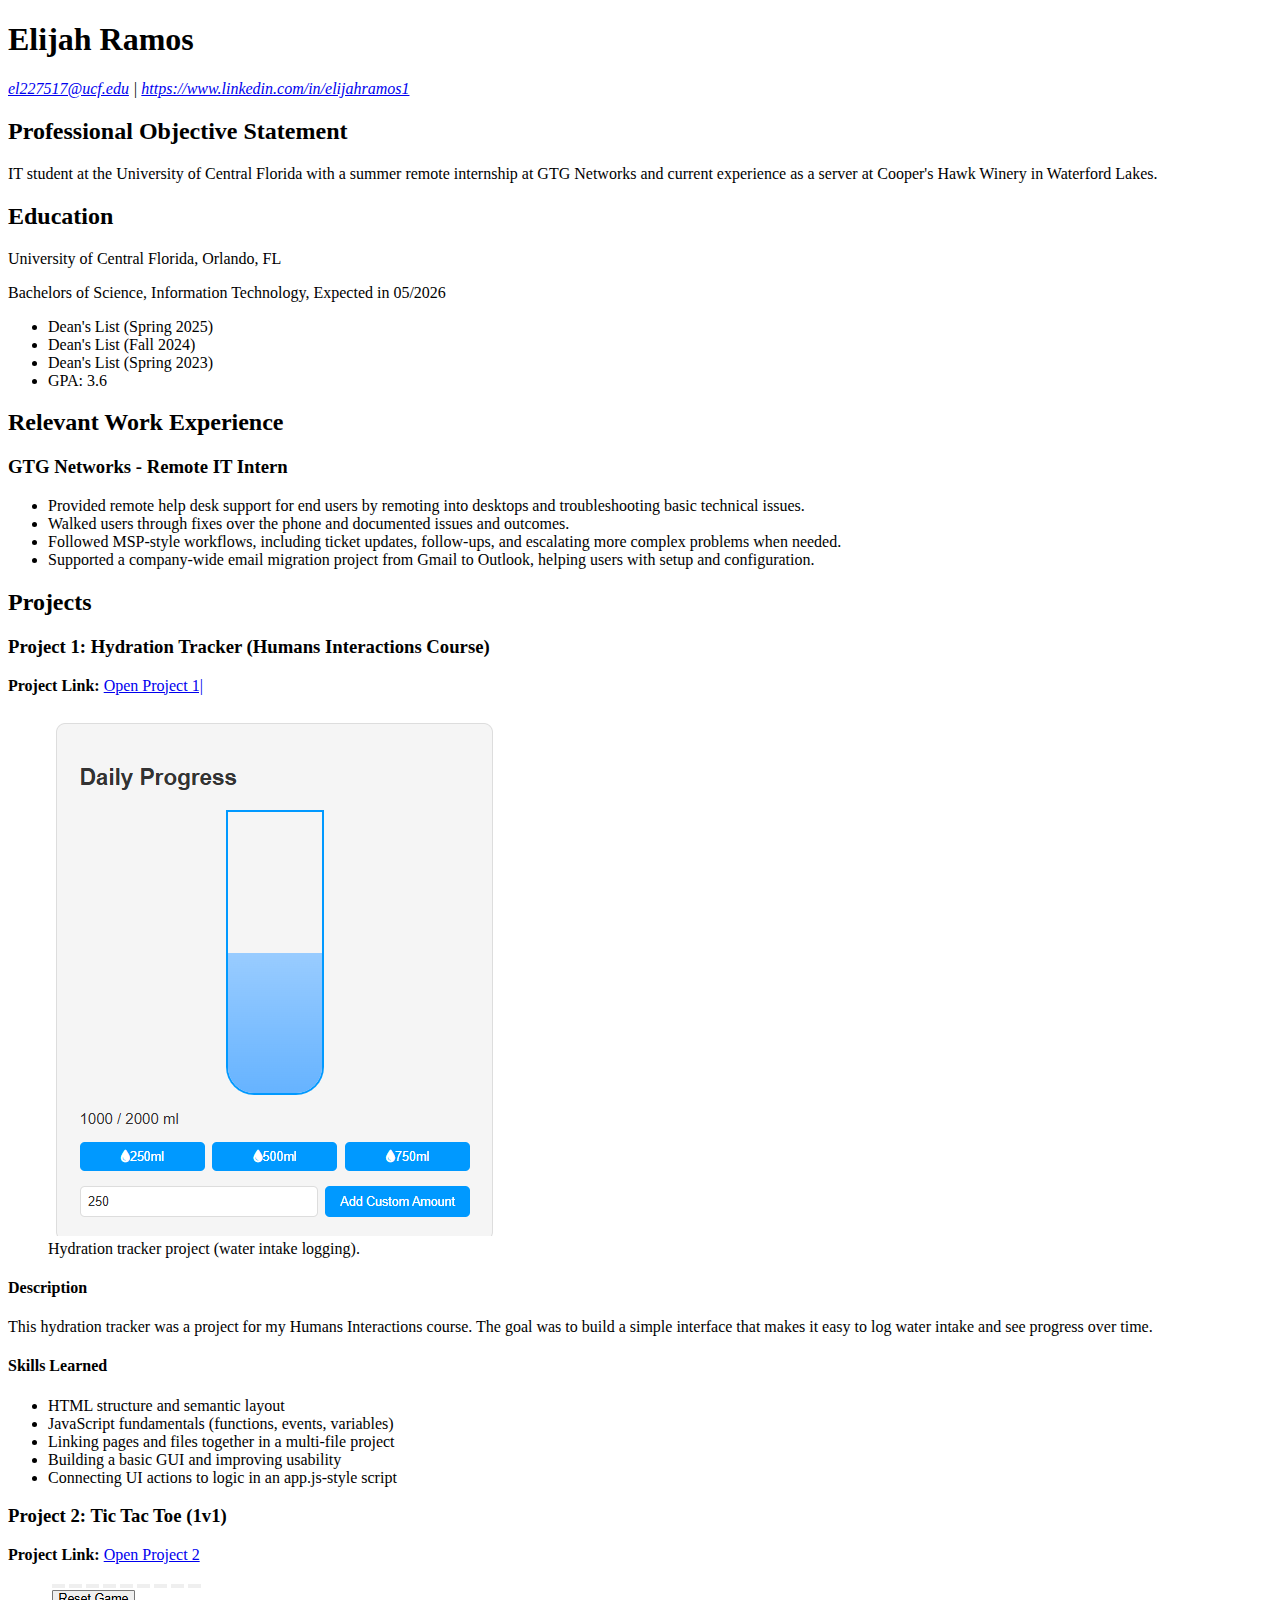
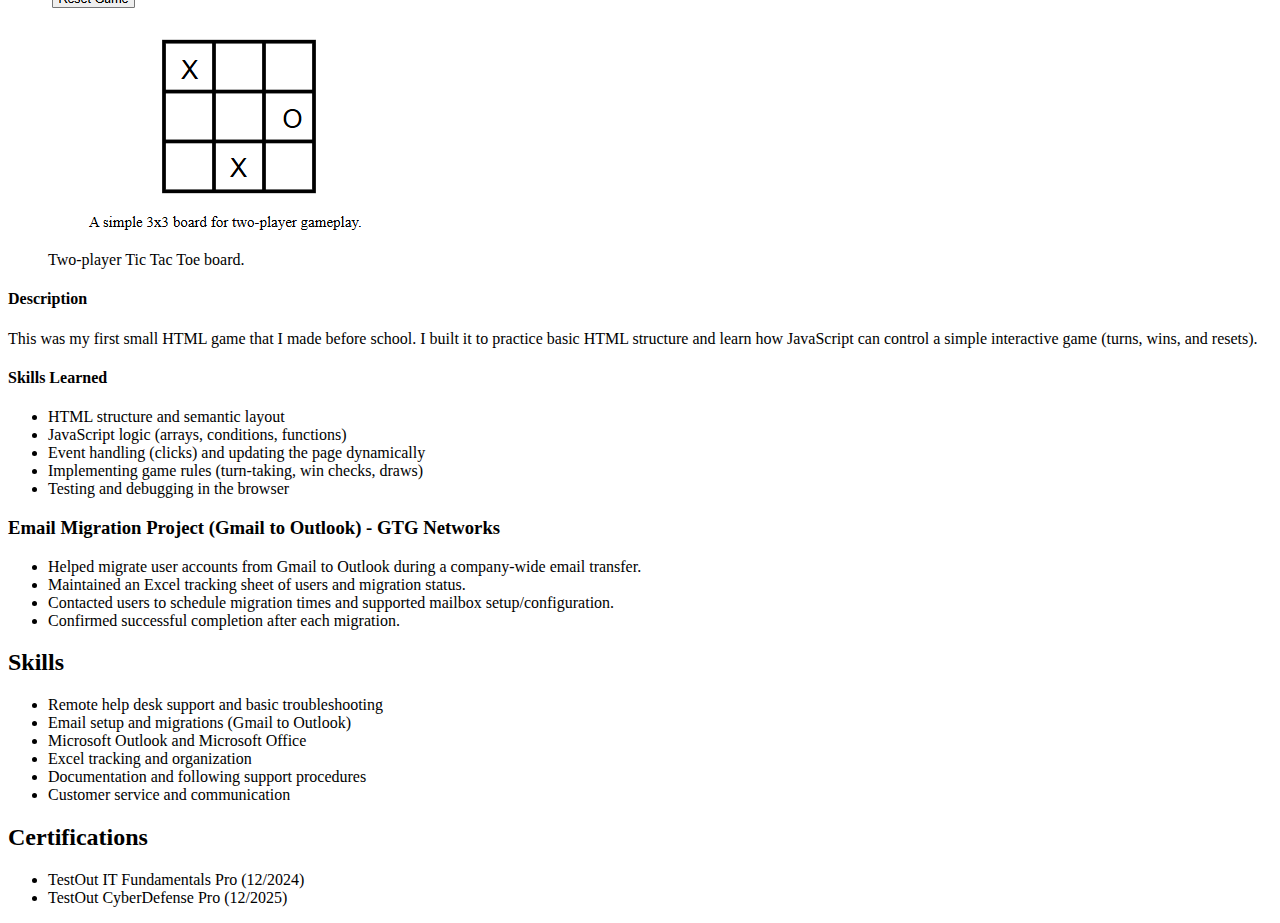
<file: index.html>
<!doctype html>
<html lang="en">
  <head>
    <meta charset="UTF-8" />
    <meta name="viewport" content="width=device-width, initial-scale=1.0" />
    <title>Elijah Ramos - Resume</title>
  </head>

  <body>
    <header>
      <h1>Elijah Ramos</h1>
      <address>
        <p>
          <a href="mailto:el227517@ucf.edu">el227517@ucf.edu</a> |
          <a href="https://www.linkedin.com/in/elijahramos1">https://www.linkedin.com/in/elijahramos1</a>
        </p>
      </address>
    </header>

    <main>
      <section>
        <h2>Professional Objective Statement</h2>
        <p>
          IT student at the University of Central Florida with a summer remote internship at GTG Networks
          and current experience as a server at Cooper's Hawk Winery in Waterford Lakes.
        </p>
      </section>

      <section>
        <h2>Education</h2>
        <p>University of Central Florida, Orlando, FL</p>
        <p>Bachelors of Science, Information Technology, Expected in 05/2026</p>
        <ul>
          <li>Dean's List (Spring 2025)</li>
          <li>Dean's List (Fall 2024)</li>
          <li>Dean's List (Spring 2023)</li>
          <li>GPA: 3.6</li>
        </ul>
      </section>

      <section>
        <h2>Relevant Work Experience</h2>

        <article>
          <h3>GTG Networks - Remote IT Intern</h3>
          <ul>
            <li>Provided remote help desk support for end users by remoting into desktops and troubleshooting basic technical issues.</li>
            <li>Walked users through fixes over the phone and documented issues and outcomes.</li>
            <li>Followed MSP-style workflows, including ticket updates, follow-ups, and escalating more complex problems when needed.</li>
            <li>Supported a company-wide email migration project from Gmail to Outlook, helping users with setup and configuration.</li>
          </ul>
        </article>
      </section>

      <section>
        <h2>Projects</h2>

        <article>
          <h3>Project 1: Hydration Tracker (Humans Interactions Course)</h3>

          <p>
            <strong>Project Link:</strong>
            <a href="Project1/Class/Class/HomeScreen.html">Open Project 1|</a>
          </p>

          <figure aria-label="Hydration tracker illustration">
            <img
              src="images/hydration.png"
              alt="Hydration water bottle illustration"
            >
            <figcaption>Hydration tracker project (water intake logging).</figcaption>
          </figure>

          <h4>Description</h4>
          <p>
            This hydration tracker was a project for my Humans Interactions course. The goal was to build a simple interface
            that makes it easy to log water intake and see progress over time.
          </p>

          <h4>Skills Learned</h4>
          <ul>
            <li>HTML structure and semantic layout</li>
            <li>JavaScript fundamentals (functions, events, variables)</li>
            <li>Linking pages and files together in a multi-file project</li>
            <li>Building a basic GUI and improving usability</li>
            <li>Connecting UI actions to logic in an app.js-style script</li>
          </ul>
        </article>

        <article>
          <h3>Project 2: Tic Tac Toe (1v1)</h3>

          <p>
            <strong>Project Link:</strong>
            <a href="Project2/" target="_blank" rel="noopener noreferrer">Open Project 2</a>
          </p>

          <figure aria-label="Tic Tac Toe illustration">
            <img
              src="images/tictactoe.png"
              alt="Tic Tac Toe board illustration"
            >
            <figcaption>Two-player Tic Tac Toe board.</figcaption>
          </figure>

          <h4>Description</h4>
          <p>
            This was my first small HTML game that I made before school. I built it to practice basic HTML structure and learn
            how JavaScript can control a simple interactive game (turns, wins, and resets).
          </p>

          <h4>Skills Learned</h4>
          <ul>
            <li>HTML structure and semantic layout</li>
            <li>JavaScript logic (arrays, conditions, functions)</li>
            <li>Event handling (clicks) and updating the page dynamically</li>
            <li>Implementing game rules (turn-taking, win checks, draws)</li>
            <li>Testing and debugging in the browser</li>
          </ul>
        </article>

        <article>
          <h3>Email Migration Project (Gmail to Outlook) - GTG Networks</h3>
          <ul>
            <li>Helped migrate user accounts from Gmail to Outlook during a company-wide email transfer.</li>
            <li>Maintained an Excel tracking sheet of users and migration status.</li>
            <li>Contacted users to schedule migration times and supported mailbox setup/configuration.</li>
            <li>Confirmed successful completion after each migration.</li>
          </ul>
        </article>
      </section>

      <section>
        <h2>Skills</h2>
        <ul>
          <li>Remote help desk support and basic troubleshooting</li>
          <li>Email setup and migrations (Gmail to Outlook)</li>
          <li>Microsoft Outlook and Microsoft Office</li>
          <li>Excel tracking and organization</li>
          <li>Documentation and following support procedures</li>
          <li>Customer service and communication</li>
        </ul>
      </section>

      <section>
        <h2>Certifications</h2>
        <ul>
          <li>TestOut IT Fundamentals Pro (12/2024)</li>
          <li>TestOut CyberDefense Pro (12/2025)</li>
        </ul>
      </section>
    </main>
  </body>
</html>
</file>
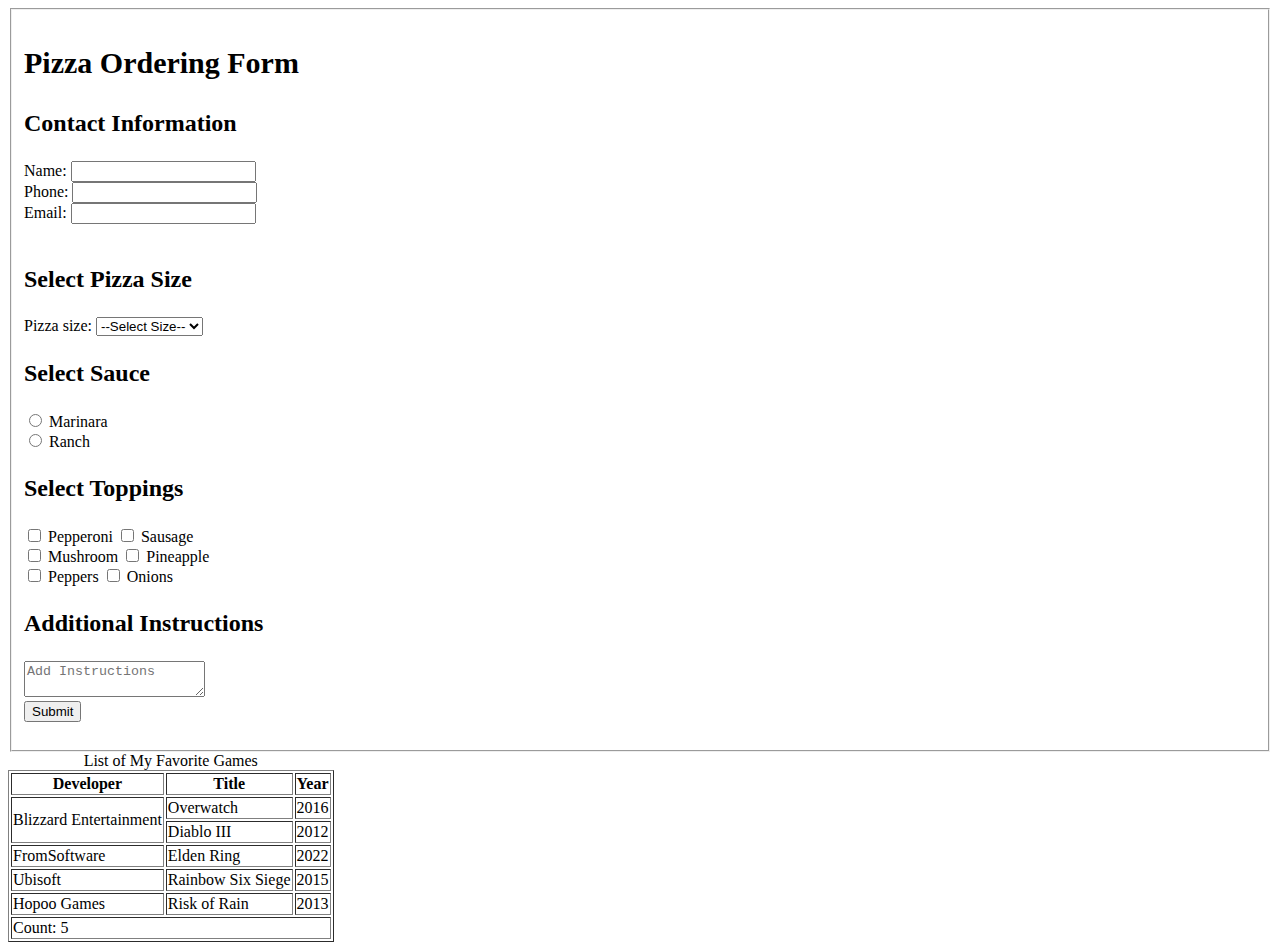
<file: pizza/index.html>
<!doctype html>
<html lang="en">
<head>
    <meta charset="UTF-8">
    <title>Pizza Form</title>
</head>

<body>

<form>
<fieldset>

<p style="font-size: 30px;"><b>Pizza Ordering Form</b></p>

<p style="font-size: 24px;"><b>Contact Information</b></p>
<label for="inName">Name:</label>
<input type="text" name="inName" id="inName" required><br>

<label for="inPhone">Phone:</label>
<input type="text" name="inPhone" id="inPhone" required><br>

<label for="inEmail">Email:</label>
<input type="email" name="inEmail" id="inEmail" required><br>
<br>

<p style="font-size: 24px;"><b>Select Pizza Size</b></p>
<label for="pizzaSize">Pizza size:</label>
<select id="pizzaSize" name="pizzaSize" required>
    <option value="" selected disabled>--Select Size--</option>
    <option value="medium">Medium</option>
    <option value="large">Large</option>
    <option value="xlarge">XLarge</option>
</select>

<p style="font-size: 24px;"><b>Select Sauce</b></p>
<input type="radio" name="Sauce" value="Marinara" required> Marinara<br>
<input type="radio" name="Sauce" value="Ranch"> Ranch<br>

<p style="font-size: 24px;"><b>Select Toppings</b></p>
<input type="checkbox" name="Pepperoni" value="Pepperoni"> Pepperoni
<input type="checkbox" name="Sausage" value="Sausage"> Sausage<br>

<input type="checkbox" name="Mushroom" value="Mushroom"> Mushroom
<input type="checkbox" name="Pineapple" value="Pineapple"> Pineapple<br>

<input type="checkbox" name="Peppers" value="Peppers"> Peppers
<input type="checkbox" name="Onions" value="Onions"> Onions<br>

<p style="font-size: 24px;"><b>Additional Instructions</b></p>
<textarea name="additionalInstructions" placeholder="Add Instructions"></textarea><br>
<input type="submit" value="Submit">
<br><br>

</fieldset>
</form>

<table border="1">
    <caption>List of My Favorite Games</caption>

    <thead>
        <tr>
            <th>Developer</th>
            <th>Title</th>
            <th>Year</th>
        </tr>
    </thead>

    <tbody>
        <tr>
            <td rowspan="2">Blizzard Entertainment</td>
            <td>Overwatch</td>
            <td>2016</td>
        </tr>
        <tr>
            <td>Diablo III</td>
            <td>2012</td>
        </tr>
        <tr>
            <td>FromSoftware</td>
            <td>Elden Ring</td>
            <td>2022</td>
        </tr>
        <tr>
            <td>Ubisoft</td>
            <td>Rainbow Six Siege</td>
            <td>2015</td>
        </tr>
        <tr>
            <td>Hopoo Games</td>
            <td>Risk of Rain</td>
            <td>2013</td>
        </tr>
        <tr>
            <td colspan="3">Count: 5</td>
        </tr>
    </tbody>
</table>

</body>
</html>
</file>
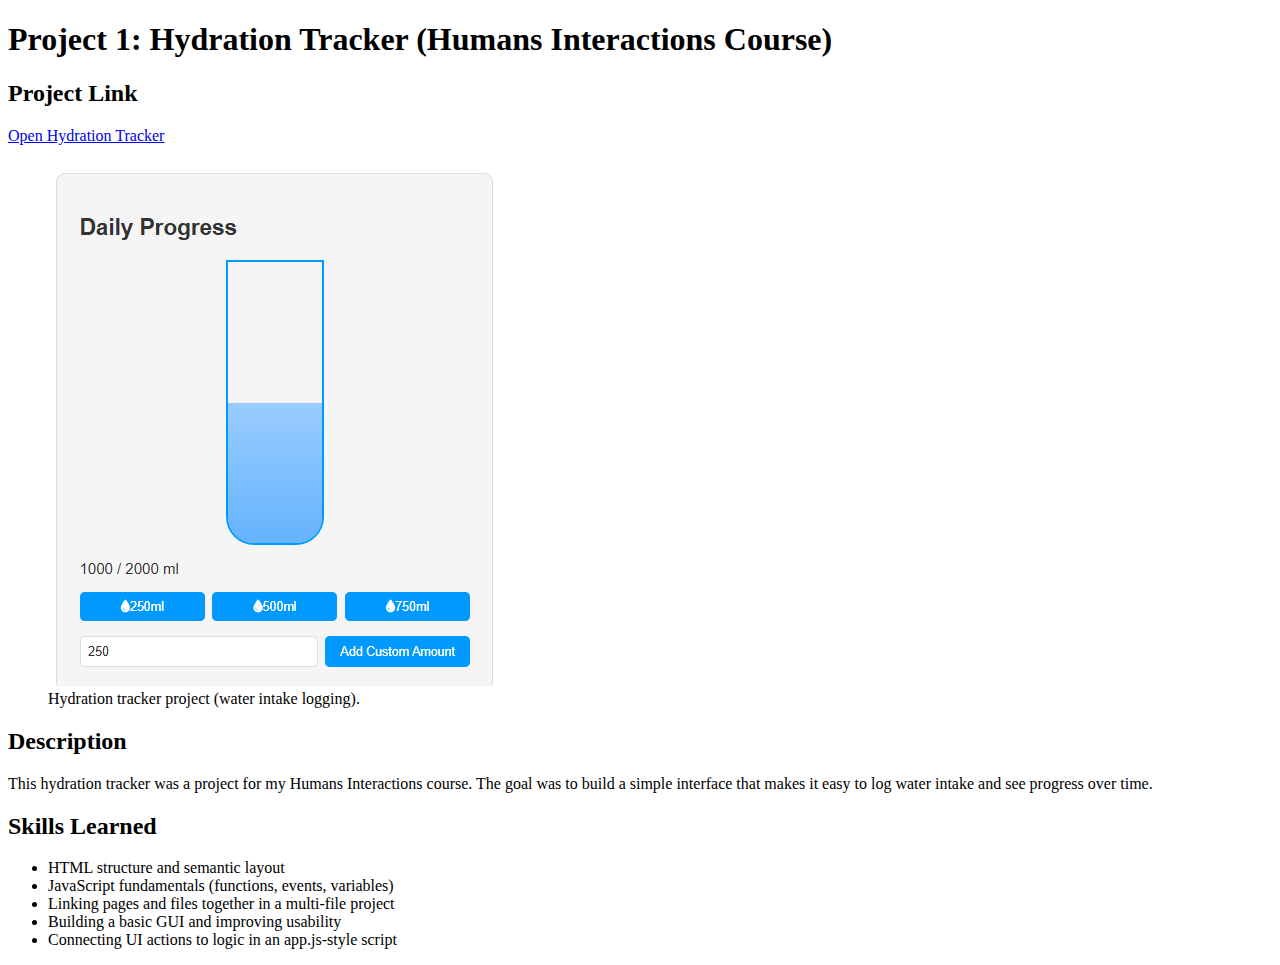
<file: Project1/index.html>
<!doctype html>
<html lang="en">
  <head>
    <meta charset="UTF-8" />
    <meta name="viewport" content="width=device-width, initial-scale=1.0" />
    <title>Project 1 - Hydration Tracker</title>
  </head>

  <body>
    <header>
      <h1>Project 1: Hydration Tracker (Humans Interactions Course)</h1>
    </header>

    <main>
      <section aria-label="Project link">
        <h2>Project Link</h2>
        <p>
          <a href="Class/Class/HomeScreen.html">Open Hydration Tracker</a>
        </p>
      </section>

      <figure aria-label="Hydration tracker illustration">
        <img src="../images/hydration.png" alt="Hydration water bottle illustration" />
        <figcaption>Hydration tracker project (water intake logging).</figcaption>
      </figure>

      <section aria-label="Project description">
        <h2>Description</h2>
        <p>
          This hydration tracker was a project for my Humans Interactions course. The goal was to build a simple interface
          that makes it easy to log water intake and see progress over time.
        </p>
      </section>

      <section aria-label="Skills learned">
        <h2>Skills Learned</h2>
        <ul>
          <li>HTML structure and semantic layout</li>
          <li>JavaScript fundamentals (functions, events, variables)</li>
          <li>Linking pages and files together in a multi-file project</li>
          <li>Building a basic GUI and improving usability</li>
          <li>Connecting UI actions to logic in an app.js-style script</li>
        </ul>
      </section>
    </main>
  </body>
</html>
</file>
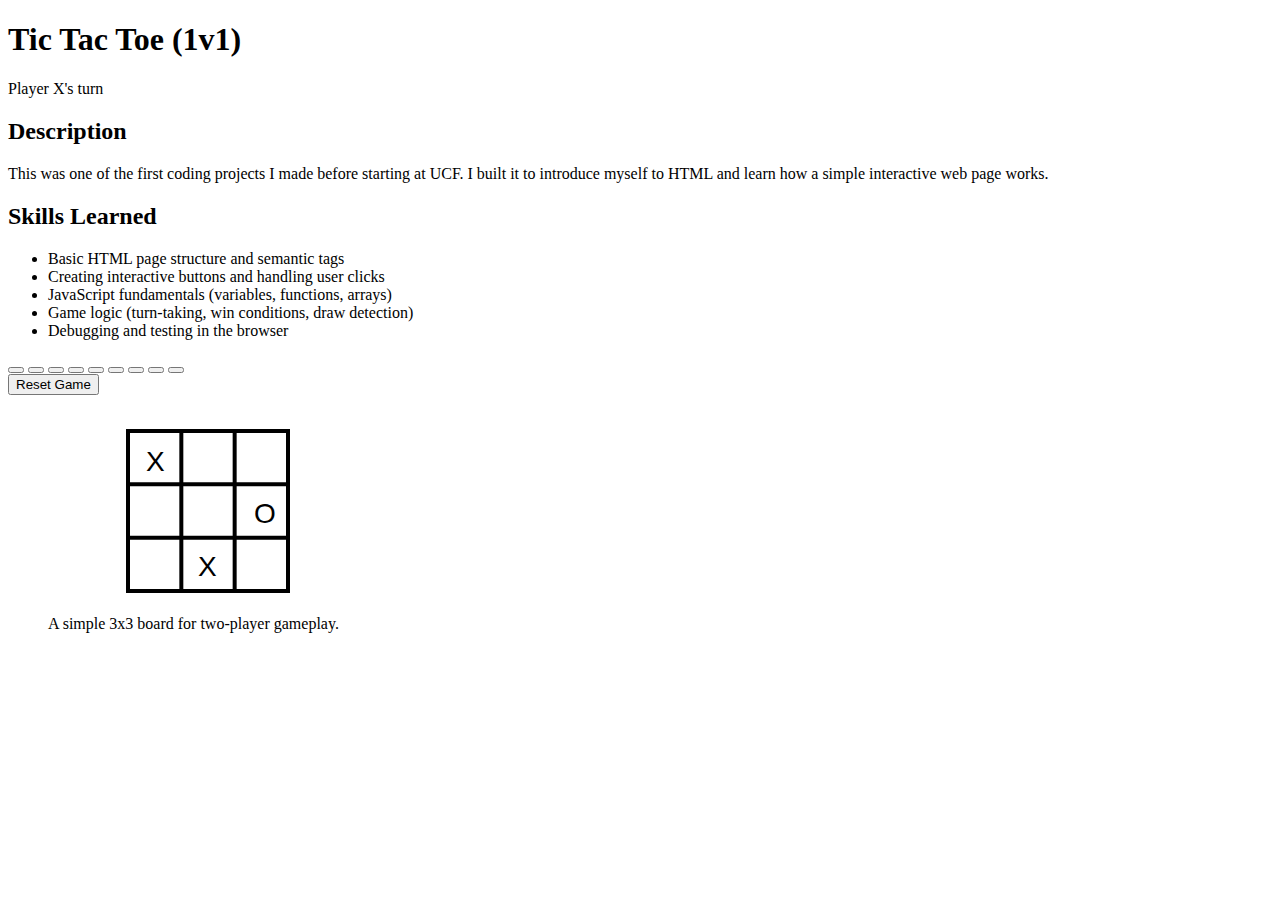
<file: Project2/index.html>
<!doctype html>
<html lang="en">
  <head>
    <meta charset="UTF-8" />
    <meta name="viewport" content="width=device-width, initial-scale=1.0" />
    <title>Tic Tac Toe (1v1)</title>
  </head>

  <body>
    <header>
      <h1>Tic Tac Toe (1v1)</h1>
      <p id="status" aria-live="polite">Player X's turn</p>
    </header>

    <main>
      <section aria-label="Project description">
        <h2>Description</h2>
        <p>
          This was one of the first coding projects I made before starting at UCF. I built it to
          introduce myself to HTML and learn how a simple interactive web page works.
        </p>
      </section>

      <section aria-label="Skills learned">
        <h2>Skills Learned</h2>
        <ul>
          <li>Basic HTML page structure and semantic tags</li>
          <li>Creating interactive buttons and handling user clicks</li>
          <li>JavaScript fundamentals (variables, functions, arrays)</li>
          <li>Game logic (turn-taking, win conditions, draw detection)</li>
          <li>Debugging and testing in the browser</li>
        </ul>
      </section>

      <section aria-label="Tic Tac Toe board">
        <div id="board" role="grid" aria-label="3 by 3 game board">
          <button class="cell" type="button" role="gridcell" aria-label="Row 1 Column 1" data-index="0"></button>
          <button class="cell" type="button" role="gridcell" aria-label="Row 1 Column 2" data-index="1"></button>
          <button class="cell" type="button" role="gridcell" aria-label="Row 1 Column 3" data-index="2"></button>

          <button class="cell" type="button" role="gridcell" aria-label="Row 2 Column 1" data-index="3"></button>
          <button class="cell" type="button" role="gridcell" aria-label="Row 2 Column 2" data-index="4"></button>
          <button class="cell" type="button" role="gridcell" aria-label="Row 2 Column 3" data-index="5"></button>

          <button class="cell" type="button" role="gridcell" aria-label="Row 3 Column 1" data-index="6"></button>
          <button class="cell" type="button" role="gridcell" aria-label="Row 3 Column 2" data-index="7"></button>
          <button class="cell" type="button" role="gridcell" aria-label="Row 3 Column 3" data-index="8"></button>
        </div>
      </section>

      <section aria-label="Game controls">
        <button id="reset" type="button">Reset Game</button>
      </section>

      <figure aria-label="Project illustration">
        <img
          alt="Tic Tac Toe board illustration"
          src='data:image/svg+xml;utf8,<svg xmlns="http://www.w3.org/2000/svg" width="320" height="200" viewBox="0 0 320 200"><rect width="320" height="200" fill="white"/><rect x="80" y="20" width="160" height="160" fill="none" stroke="black" stroke-width="4"/><line x1="133.33" y1="20" x2="133.33" y2="180" stroke="black" stroke-width="4"/><line x1="186.66" y1="20" x2="186.66" y2="180" stroke="black" stroke-width="4"/><line x1="80" y1="73.33" x2="240" y2="73.33" stroke="black" stroke-width="4"/><line x1="80" y1="126.66" x2="240" y2="126.66" stroke="black" stroke-width="4"/><text x="98" y="60" font-size="28" font-family="Arial">X</text><text x="206" y="112" font-size="28" font-family="Arial">O</text><text x="150" y="165" font-size="28" font-family="Arial">X</text></svg>'
        />
        <figcaption>A simple 3x3 board for two-player gameplay.</figcaption>
      </figure>
    </main>

    <script>
      (function () {
        const cells = Array.from(document.querySelectorAll(".cell"));
        const statusEl = document.getElementById("status");
        const resetBtn = document.getElementById("reset");

        let board = Array(9).fill("");
        let currentPlayer = "X";
        let gameOver = false;

        const winningLines = [
          [0, 1, 2],
          [3, 4, 5],
          [6, 7, 8],
          [0, 3, 6],
          [1, 4, 7],
          [2, 5, 8],
          [0, 4, 8],
          [2, 4, 6],
        ];

        function setStatus(text) {
          statusEl.textContent = text;
        }

        function checkWinner() {
          for (const [a, b, c] of winningLines) {
            if (board[a] && board[a] === board[b] && board[a] === board[c]) {
              return board[a];
            }
          }
          return null;
        }

        function isDraw() {
          return board.every((v) => v !== "");
        }

        function handleMove(index) {
          if (gameOver || board[index]) return;

          board[index] = currentPlayer;
          cells[index].textContent = currentPlayer;

          const winner = checkWinner();
          if (winner) {
            gameOver = true;
            setStatus(`Player ${winner} wins!`);
            return;
          }

          if (isDraw()) {
            gameOver = true;
            setStatus("It's a draw!");
            return;
          }

          currentPlayer = currentPlayer === "X" ? "O" : "X";
          setStatus(`Player ${currentPlayer}'s turn`);
        }

        function resetGame() {
          board = Array(9).fill("");
          currentPlayer = "X";
          gameOver = false;
          cells.forEach((cell) => (cell.textContent = ""));
          setStatus("Player X's turn");
        }

        cells.forEach((cell) => {
          cell.addEventListener("click", () => {
            const idx = Number(cell.getAttribute("data-index"));
            handleMove(idx);
          });
        });

        resetBtn.addEventListener("click", resetGame);
      })();
    </script>
  </body>
</html>
</file>
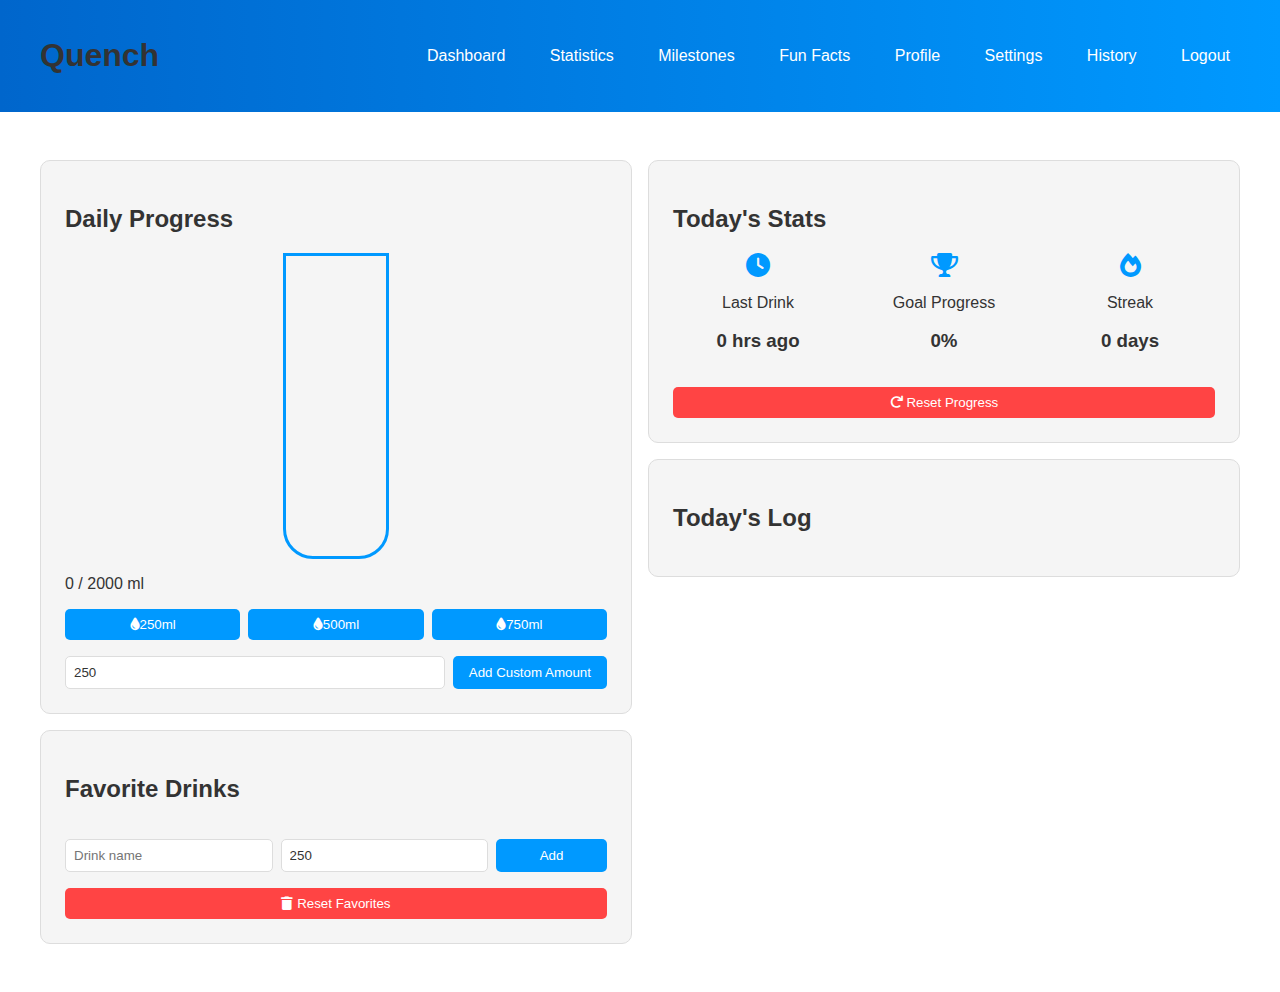
<file: Project1/Class/Class/index.html>
<!DOCTYPE html>
<html lang="en">
<head>
    <meta charset="UTF-8">
    <meta name="viewport" content="width=device-width, initial-scale=1.0">
    <title>Hydration Tracker Pro</title>
    <link href="https://cdnjs.cloudflare.com/ajax/libs/font-awesome/6.0.0/css/all.min.css" rel="stylesheet">
    <style>
        /* Dark mode and High Contrast mode variables */
        :root {
            --bg-color: #ffffff;
            --text-color: #333333;
            --card-bg: #f5f5f5;
            --border-color: #dddddd;
            --highlight-color: #0099ff;
            --button-color: #0099ff;
            --button-text: #ffffff;
        }

        .dark-mode {
            --bg-color: #1a1a1a;
            --text-color: #ffffff;
            --card-bg: #2d2d2d;
            --border-color: #444444;
            --highlight-color: #4da6ff;
            --button-color: #0077cc;
            --button-text: #ffffff;
        }

        .high-contrast {
            --bg-color: #000000;
            --text-color: #ffffff;
            --card-bg: #000000;
            --border-color: #ffffff;
            --highlight-color: #ffff00;
            --button-color: #ffffff;
            --button-text: #000000;
        }

        body {
            background-color: var(--bg-color);
            color: var(--text-color);
            font-family: Arial, sans-serif;
            margin: 0;
            transition: background-color 0.3s, color 0.3s;
        }

        nav {
            background: linear-gradient(to right, #0066cc, #0099ff);
            padding: 1rem;
        }

        .dark-mode nav, .high-contrast nav {
            background: #000000;
            border-bottom: 1px solid var(--border-color);
        }

        .nav-content {
            display: flex;
            justify-content: space-between;
            align-items: center;
            max-width: 1200px;
            margin: 0 auto;
        }

        .nav-links a {
            color: white;
            text-decoration: none;
            margin-left: 20px;
            padding: 5px 10px;
        }

        .high-contrast .nav-links a {
            color: var(--highlight-color);
            border: 1px solid var(--highlight-color);
            border-radius: 5px;
            margin-left: 10px;
        }

        .container {
            max-width: 1200px;
            margin: 2rem auto;
            padding: 1rem;
        }

        .dashboard-grid {
            display: grid;
            grid-template-columns: 1fr 1fr;
            gap: 1rem;
        }

        .left-column, .right-column {
            display: flex;
            flex-direction: column;
            gap: 1rem;
        }

        .tracking-card, .stats-card, .history-card, .favorites-card {
            background: var(--card-bg);
            border-radius: 10px;
            padding: 1.5rem;
            border: 1px solid var(--border-color);
        }

        .high-contrast .tracking-card, 
        .high-contrast .stats-card, 
        .high-contrast .history-card,
        .high-contrast .favorites-card {
            border: 2px solid var(--border-color);
        }

        .water-bottle {
            height: 300px;
            width: 100px;
            border: 3px solid var(--highlight-color);
            border-radius: 0 0 30px 30px;
            margin: 1rem auto;
            position: relative;
            overflow: hidden;
        }

        .water-fill {
            position: absolute;
            bottom: 0;
            width: 100%;
            background: linear-gradient(180deg, #99ccff, #66b3ff);
            transition: height 0.3s ease;
            height: 0%;
        }

        .high-contrast .water-fill {
            background: var(--highlight-color);
        }

        .quick-add {
            display: flex;
            gap: 0.5rem;
            margin: 1rem 0;
        }

        .quick-btn {
            flex: 1;
            background: var(--button-color);
            color: var(--button-text);
            border: none;
            padding: 0.5rem;
            border-radius: 5px;
            cursor: pointer;
        }

        .custom-input {
            display: flex;
            gap: 0.5rem;
            margin-top: 1rem;
        }

        .custom-input input {
            flex: 1;
            padding: 0.5rem;
            background-color: var(--bg-color);
            color: var(--text-color);
            border: 1px solid var(--border-color);
            border-radius: 5px;
        }

        .add-btn {
            background: var(--button-color);
            color: var(--button-text);
            border: none;
            padding: 0.5rem 1rem;
            border-radius: 5px;
            cursor: pointer;
        }

        .high-contrast .add-btn, 
        .high-contrast .quick-btn {
            border: 2px solid var(--highlight-color);
        }

        .stat-grid {
            display: grid;
            grid-template-columns: repeat(3, 1fr);
            gap: 1rem;
            text-align: center;
        }

        .stat-item i {
            font-size: 1.5rem;
            color: var(--highlight-color);
        }

        .history-list {
            max-height: 300px;
            overflow-y: auto;
        }

        .history-item {
            display: flex;
            justify-content: space-between;
            padding: 0.5rem;
            border-bottom: 1px solid var(--border-color);
        }

        /* Favorites section styles */
        .favorites-list {
            display: flex;
            flex-wrap: wrap;
            gap: 0.5rem;
            margin-top: 1rem;
        }

        .favorite-btn {
            display: flex;
            align-items: center;
            background: var(--button-color);
            color: var(--button-text);
            border: none;
            padding: 0.5rem 1rem;
            border-radius: 5px;
            cursor: pointer;
            font-size: 0.9rem;
        }

        .favorite-btn i {
            margin-right: 0.5rem;
        }

        .add-favorite {
            display: flex;
            gap: 0.5rem;
            margin-top: 1rem;
        }

        .add-favorite input {
            flex: 2;
            padding: 0.5rem;
            background-color: var(--bg-color);
            color: var(--text-color);
            border: 1px solid var(--border-color);
            border-radius: 5px;
        }

        .add-favorite button {
            flex: 1;
            background: var(--button-color);
            color: var(--button-text);
            border: none;
            padding: 0.5rem;
            border-radius: 5px;
            cursor: pointer;
        }

        /* Goal completion popup */
        .goal-popup {
            position: fixed;
            top: 50%;
            left: 50%;
            transform: translate(-50%, -50%);
            background: var(--card-bg);
            border: 2px solid var(--highlight-color);
            border-radius: 10px;
            padding: 2rem;
            z-index: 100;
            text-align: center;
            box-shadow: 0 0 20px rgba(0, 0, 0, 0.3);
            display: none;
        }

        .goal-popup h2 {
            color: var(--highlight-color);
            margin-top: 0;
        }

        .goal-popup button {
            background: var(--button-color);
            color: var(--button-text);
            border: none;
            padding: 0.5rem 1.5rem;
            border-radius: 5px;
            cursor: pointer;
            margin-top: 1rem;
            font-size: 1rem;
        }

        .popup-overlay {
            position: fixed;
            top: 0;
            left: 0;
            right: 0;
            bottom: 0;
            background: rgba(0, 0, 0, 0.5);
            z-index: 90;
            display: none;
        }

        /* Logout confirmation */
        .logout-confirm {
            position: fixed;
            bottom: 20px;
            right: 20px;
            background: var(--card-bg);
            border: 1px solid var(--border-color);
            border-radius: 5px;
            padding: 1rem;
            display: none;
            box-shadow: 0 2px 10px rgba(0, 0, 0, 0.2);
        }

        .logout-confirm p {
            margin-top: 0;
        }

        .logout-confirm .buttons {
            display: flex;
            gap: 0.5rem;
            justify-content: flex-end;
            margin-top: 1rem;
        }

        .logout-confirm button {
            padding: 0.5rem 1rem;
            border-radius: 5px;
            cursor: pointer;
        }

        .logout-confirm .confirm {
            background: #ff4444;
            color: white;
            border: none;
        }

        .logout-confirm .cancel {
            background: var(--bg-color);
            color: var(--text-color);
            border: 1px solid var(--border-color);
        }

        .high-contrast .logout-confirm .confirm {
            background: var(--highlight-color);
            color: #000000;
            border: 2px solid #ffffff;
        }

        .reset-btn {
            background: #ff4444;
            color: white;
            border: none;
            padding: 0.5rem 1rem;
            border-radius: 5px;
            cursor: pointer;
            margin-top: 1rem;
            width: 100%;
        }

        .high-contrast .reset-btn {
            background: #ff0000;
            color: #ffffff;
            border: 2px solid var(--border-color);
        }
    </style>
</head>
<body>
    <nav>
        <div class="nav-content">
            <h1>Quench</h1>
            <div class="nav-links">
                <a href="index.html" class="active">Dashboard</a>
                <a href="statistics.html">Statistics</a>
                <a href="milestone.html">Milestones</a>
                <a href="facts.html">Fun Facts</a>
                <a href="profile.html">Profile</a>
                <a href="settings.html">Settings</a>
                <a href="history.html">History</a>
                <a href="#" id="logout-btn">Logout</a>
            </div>
        </div>
    </nav>

    <div class="container">
        <div class="dashboard-grid">
            <div class="left-column">
                <div class="tracking-card">
                    <h2>Daily Progress</h2>
                    <div class="water-bottle">
                        <div class="water-fill" id="progress-fill"></div>
                    </div>
                    <p id="progress" class="progress-text">0 / 2000 ml</p>
                    
                    <div class="quick-add">
                        <button class="quick-btn">
                            <i class="fas fa-tint"></i>250ml
                        </button>
                        <button class="quick-btn">
                            <i class="fas fa-tint"></i>500ml
                        </button>
                        <button class="quick-btn">
                            <i class="fas fa-tint"></i>750ml
                        </button>
                    </div>

                    <div class="custom-input">
                        <input type="number" id="water" value="250" min="0" step="50">
                        <button class="add-btn">Add Custom Amount</button>
                    </div>
                </div>
                
                <div class="favorites-card">
                    <h2>Favorite Drinks</h2>
                    <div id="favorites-list" class="favorites-list">
                        <!-- Favorites will be added here dynamically -->
                    </div>
                    <div class="add-favorite">
                        <input type="text" id="favorite-name" placeholder="Drink name">
                        <input type="number" id="favorite-amount" placeholder="ml" min="0" step="50" value="250">
                        <button id="add-favorite-btn">Add</button>
                    </div>
                </div>
            </div>
            
            <div class="right-column">
                <div class="stats-card">
                    <h2>Today's Stats</h2>
                    <div class="stat-grid">
                        <div class="stat-item">
                            <i class="fas fa-clock"></i>
                            <p>Last Drink</p>
                            <h3 id="lastDrink">2 hrs ago</h3>
                        </div>
                        <div class="stat-item">
                            <i class="fas fa-trophy"></i>
                            <p>Goal Progress</p>
                            <h3 id="goalProgress">0%</h3>
                        </div>
                        <div class="stat-item">
                            <i class="fas fa-fire"></i>
                            <p>Streak</p>
                            <h3 id="currentStreak">0 days</h3>
                        </div>
                    </div>
                    <button class="reset-btn" id="reset-btn">
                        <i class="fas fa-redo"></i> Reset Progress
                    </button>
                </div>

                <div class="history-card">
                    <h2>Today's Log</h2>
                    <div id="history" class="history-list"></div>
                </div>
            </div>
        </div>
    </div>

    <!-- Goal completion popup -->
    <div class="popup-overlay" id="popup-overlay"></div>
    <div class="goal-popup" id="goal-popup">
        <i class="fas fa-trophy" style="font-size: 3rem; color: var(--highlight-color);"></i>
        <h2>Goal Completed!</h2>
        <p>Congratulations! You've reached your daily hydration goal.</p>
        <p>Keep up the good work!</p>
        <button id="close-popup">Continue</button>
    </div>

    <!-- Logout confirmation -->
    <div class="logout-confirm" id="logout-confirm">
        <p>Are you sure you want to logout?</p>
        <div class="buttons">
            <button class="cancel" id="cancel-logout">Cancel</button>
            <button class="confirm" id="confirm-logout">Logout</button>
        </div>
    </div>

    <script>
        document.addEventListener("DOMContentLoaded", () => {
            // Initialize state from localStorage
            let totalWater = parseInt(localStorage.getItem('todayWater') || '0');
            let goal = parseInt(localStorage.getItem('waterGoal')) || 2000;
            let goalReached = localStorage.getItem('goalReachedToday') === 'true';
            let favorites = JSON.parse(localStorage.getItem('favoriteDrinks') || '[]');
        
            // Initialize the UI with saved data
            updateProgress();
            loadTodayHistory();
            updateStreak();
            updateLastDrink();
            loadFavorites();
            
            // Setup automatic daily reset
            setupDailyReset();
        
            // Add reset button event listener
            document.getElementById('reset-btn').addEventListener('click', () => {
                if (confirm('Are you sure you want to reset today\'s progress? This cannot be undone.')) {
                    resetDailyProgress();
                }
            });
            
            // Add reset favorites button
            addResetFavoritesButton();
            
            // Function to set up automatic daily reset
            function setupDailyReset() {
                const checkForNewDay = () => {
                    const lastDate = localStorage.getItem('lastResetDate');
                    const today = new Date().toDateString();
                    
                    if (lastDate !== today) {
                        // Reset daily water intake
                        totalWater = 0;
                        localStorage.setItem('todayWater', '0');
                        localStorage.setItem('goalReachedToday', 'false');
                        goalReached = false;
                        
                        // Save today as the last reset date
                        localStorage.setItem('lastResetDate', today);
                        
                        // Update UI
                        updateProgress();
                        loadTodayHistory();
                        updateLastDrink();
                    }
                };
                
                // Check immediately and then every minute
                checkForNewDay();
                setInterval(checkForNewDay, 60000);
            }
            
            // Function to add reset favorites button
            function addResetFavoritesButton() {
                const favoritesCard = document.querySelector('.favorites-card');
                const resetBtn = document.createElement('button');
                resetBtn.className = 'reset-btn';
                resetBtn.innerHTML = '<i class="fas fa-trash"></i> Reset Favorites';
                resetBtn.style.cssText = `
                    background: #ff4444;
                    color: white;
                    border: none;
                    padding: 0.5rem 1rem;
                    border-radius: 5px;
                    cursor: pointer;
                    margin-top: 1rem;
                    width: 100%;
                `;
                resetBtn.addEventListener('click', resetFavorites);
                favoritesCard.appendChild(resetBtn);
            }
            
            // Function to reset favorites
            function resetFavorites() {
                if (confirm('Are you sure you want to clear all favorite drinks?')) {
                    favorites = [];
                    localStorage.setItem('favoriteDrinks', JSON.stringify(favorites));
                    loadFavorites();
                }
            }
        
            function resetDailyProgress() {
                totalWater = 0;
                localStorage.setItem('todayWater', '0');
                localStorage.setItem('goalReachedToday', 'false');
                goalReached = false;
                
                // Clear today's entries from history
                const history = JSON.parse(localStorage.getItem('waterHistory') || '[]');
                const today = new Date().toDateString();
                const filteredHistory = history.filter(entry => 
                    new Date(entry.timestamp).toDateString() !== today
                );
                localStorage.setItem('waterHistory', JSON.stringify(filteredHistory));
                
                // Update UI
                updateProgress();
                loadTodayHistory();
                updateStreak();
                
                // Reset last drink to 0 hrs ago
                document.getElementById('lastDrink').textContent = '0 hrs ago';
            }
        
            function updateProgress() {
                const percentage = Math.min((totalWater / goal) * 100, 100);
                document.getElementById('progress-fill').style.height = percentage + '%';
                document.getElementById('progress').textContent = `${totalWater} / ${goal} ml`;
                document.getElementById('goalProgress').textContent = `${Math.round(percentage)}%`;
        
                const fill = document.getElementById('progress-fill');
                if (percentage < 33) {
                    fill.style.background = 'linear-gradient(180deg, #ff9999, #ff6666)';
                } else if (percentage < 66) {
                    fill.style.background = 'linear-gradient(180deg, #99ccff, #66b3ff)';
                } else {
                    fill.style.background = 'linear-gradient(180deg, #99ff99, #66cc66)';
                }
        
                // Check if goal reached but not yet celebrated
                if (totalWater >= goal && !goalReached) {
                    showGoalPopup();
                    localStorage.setItem('goalReachedToday', 'true');
                    goalReached = true;
                }
        
                // Save current total
                localStorage.setItem('todayWater', totalWater.toString());
            }
        
            function addWater(amount) {
                totalWater += amount;
                updateProgress();
                addHistoryItem(amount);
                updateStreak();
                saveToHistory(amount);
                updateLastDrink();
            }
        
            function addHistoryItem(amount) {
                const now = new Date();
                const time = now.toLocaleTimeString([], { hour: '2-digit', minute: '2-digit' });
        
                const historyItem = document.createElement('div');
                historyItem.className = 'history-item';
                historyItem.innerHTML = `
                    <span class="time">${time}</span>
                    <span class="amount">${amount}ml</span>
                `;
        
                const historyList = document.getElementById('history');
                historyList.insertBefore(historyItem, historyList.firstChild);
        
                const lastDrink = document.getElementById('lastDrink');
                if (lastDrink) lastDrink.textContent = 'Just now';
            }
        
            function saveToHistory(amount) {
                const history = JSON.parse(localStorage.getItem('waterHistory') || '[]');
                history.push({
                    amount: amount,
                    timestamp: new Date().toISOString()
                });
                localStorage.setItem('waterHistory', JSON.stringify(history));
            }
        
            function loadTodayHistory() {
                const history = JSON.parse(localStorage.getItem('waterHistory') || '[]');
                const today = new Date().toDateString();
                const todayEntries = history.filter(entry => 
                    new Date(entry.timestamp).toDateString() === today
                );
        
                const historyList = document.getElementById('history');
                historyList.innerHTML = '';
                todayEntries.reverse().forEach(entry => {
                    const time = new Date(entry.timestamp).toLocaleTimeString([], { 
                        hour: '2-digit', 
                        minute: '2-digit' 
                    });
                    const historyItem = document.createElement('div');
                    historyItem.className = 'history-item';
                    historyItem.innerHTML = `
                        <span class="time">${time}</span>
                        <span class="amount">${entry.amount}ml</span>
                    `;
                    historyList.appendChild(historyItem);
                });
            }
        
            function updateStreak() {
                const history = JSON.parse(localStorage.getItem('waterHistory') || '[]');
                let streak = 0;
                const dailyTotals = {};
        
                history.forEach(entry => {
                    const date = new Date(entry.timestamp).toDateString();
                    dailyTotals[date] = (dailyTotals[date] || 0) + entry.amount;
                });
        
                let currentDate = new Date();
                while (dailyTotals[currentDate.toDateString()] >= goal) {
                    streak++;
                    currentDate.setDate(currentDate.getDate() - 1);
                }
        
                document.getElementById('currentStreak').textContent = `${streak} days`;
            }
        
            function updateLastDrink() {
                const history = JSON.parse(localStorage.getItem('waterHistory') || '[]');
                const lastDrink = document.getElementById('lastDrink');
                
                if (history.length > 0) {
                    const lastEntry = new Date(history[history.length - 1].timestamp);
                    const now = new Date();
                    const diffMinutes = Math.floor((now - lastEntry) / 60000);
                    
                    if (diffMinutes < 1) {
                        lastDrink.textContent = 'Just now';
                    } else if (diffMinutes < 60) {
                        lastDrink.textContent = `${diffMinutes} min ago`;
                    } else {
                        const hours = Math.floor(diffMinutes / 60);
                        lastDrink.textContent = `${hours} hr${hours > 1 ? 's' : ''} ago`;
                    }
                } else {
                    lastDrink.textContent = '0 hrs ago';
                }
            }

            // Favorite drinks functions
            function loadFavorites() {
                const favoritesList = document.getElementById('favorites-list');
                favoritesList.innerHTML = '';
                
                favorites.forEach((favorite, index) => {
                    const btn = document.createElement('button');
                    btn.className = 'favorite-btn';
                    btn.innerHTML = `
                        <i class="${getFavoriteIcon(favorite.name)}"></i>
                        ${favorite.name} (${favorite.amount}ml)
                    `;
                    btn.addEventListener('click', () => addWater(favorite.amount));
                    
                    // Add remove option on long press or right click
                    btn.addEventListener('contextmenu', (e) => {
                        e.preventDefault();
                        if (confirm(`Remove ${favorite.name} from favorites?`)) {
                            favorites.splice(index, 1);
                            localStorage.setItem('favoriteDrinks', JSON.stringify(favorites));
                            loadFavorites();
                        }
                    });
                    
                    favoritesList.appendChild(btn);
                });
            }
            
            function getFavoriteIcon(name) {
                const lowerName = name.toLowerCase();
                if (lowerName.includes('water')) return 'fas fa-tint';
                if (lowerName.includes('coffee')) return 'fas fa-coffee';
                if (lowerName.includes('tea')) return 'fas fa-mug-hot';
                if (lowerName.includes('juice')) return 'fas fa-apple-alt';
                if (lowerName.includes('soda') || lowerName.includes('cola')) return 'fas fa-glass-whiskey';
                if (lowerName.includes('milk')) return 'fas fa-wine-bottle';
                return 'fas fa-glass-water';
            }
            
            document.getElementById('add-favorite-btn').addEventListener('click', () => {
                const name = document.getElementById('favorite-name').value.trim();
                const amount = parseInt(document.getElementById('favorite-amount').value);
                
                if (name && !isNaN(amount) && amount > 0) {
                    favorites.push({ name, amount });
                    localStorage.setItem('favoriteDrinks', JSON.stringify(favorites));
                    
                    document.getElementById('favorite-name').value = '';
                    document.getElementById('favorite-amount').value = '250';
                    
                    loadFavorites();
                }
            });

            // Goal popup functions
            function showGoalPopup() {
                document.getElementById('popup-overlay').style.display = 'block';
                document.getElementById('goal-popup').style.display = 'block';
                
                // If notifications are enabled, trigger a notification as well
                if (localStorage.getItem('notifications') === 'true') {
                    if ('Notification' in window) {
                        Notification.requestPermission().then(permission => {
                            if (permission === 'granted') {
                                new Notification('Hydration Goal Reached!', {
                                    body: 'Congratulations! You\'ve reached your daily water intake goal.',
                                    icon: 'https://example.com/icon.png' // Replace with your app icon
                                });
                            }
                        });
                    }
                }
            }
            
            document.getElementById('close-popup').addEventListener('click', () => {
                document.getElementById('popup-overlay').style.display = 'none';
                document.getElementById('goal-popup').style.display = 'none';
            });

            // Logout confirmation
            document.getElementById('logout-btn').addEventListener('click', (e) => {
                e.preventDefault();
                document.getElementById('logout-confirm').style.display = 'block';
            });
            
            document.getElementById('cancel-logout').addEventListener('click', () => {
                document.getElementById('logout-confirm').style.display = 'none';
            });
            
            document.getElementById('confirm-logout').addEventListener('click', () => {
                window.location.href = 'HomeScreen.html';
            });
        
            // Event Listeners for quick-add buttons
            document.querySelectorAll('.quick-btn').forEach(btn => {
                btn.addEventListener('click', (e) => {
                    const amount = parseInt(e.target.textContent.match(/\d+/)[0]);
                    addWater(amount);
                });
            });
        
            const addBtn = document.querySelector('.add-btn');
            if (addBtn) {
                addBtn.addEventListener('click', () => {
                    const input = document.getElementById('water');
                    const amount = parseInt(input.value);
                    if (!isNaN(amount) && amount > 0) {
                        addWater(amount);
                        input.value = '250';
                    }
                });
            }
        
            const waterInput = document.getElementById('water');
            if (waterInput) {
                waterInput.addEventListener('input', (e) => {
                    if (e.target.value < 0) e.target.value = 0;
                });
            }
        
            // Watch for goal changes
            window.addEventListener('storage', (e) => {
                if (e.key === 'waterGoal') {
                    goal = parseInt(e.newValue || '2000');
                    updateProgress();
                }
            });
        
            // Handle page visibility changes
            document.addEventListener('visibilitychange', () => {
                if (!document.hidden) {
                    totalWater = parseInt(localStorage.getItem('todayWater') || '0');
                    updateProgress();
                    loadTodayHistory();
                    updateStreak();
                    updateLastDrink();
                }
            });
        });
        
        // Apply theme settings
        document.addEventListener('DOMContentLoaded', function() {
            // Apply dark mode or high contrast mode from localStorage
            const darkMode = localStorage.getItem('darkMode') === 'true';
            const highContrast = localStorage.getItem('highContrast') === 'true';
            
            if (highContrast) {
                document.body.classList.add('high-contrast');
            } else if (darkMode) {
                document.body.classList.add('dark-mode');
            }
        });
    </script>
</body>
</html>
</file>
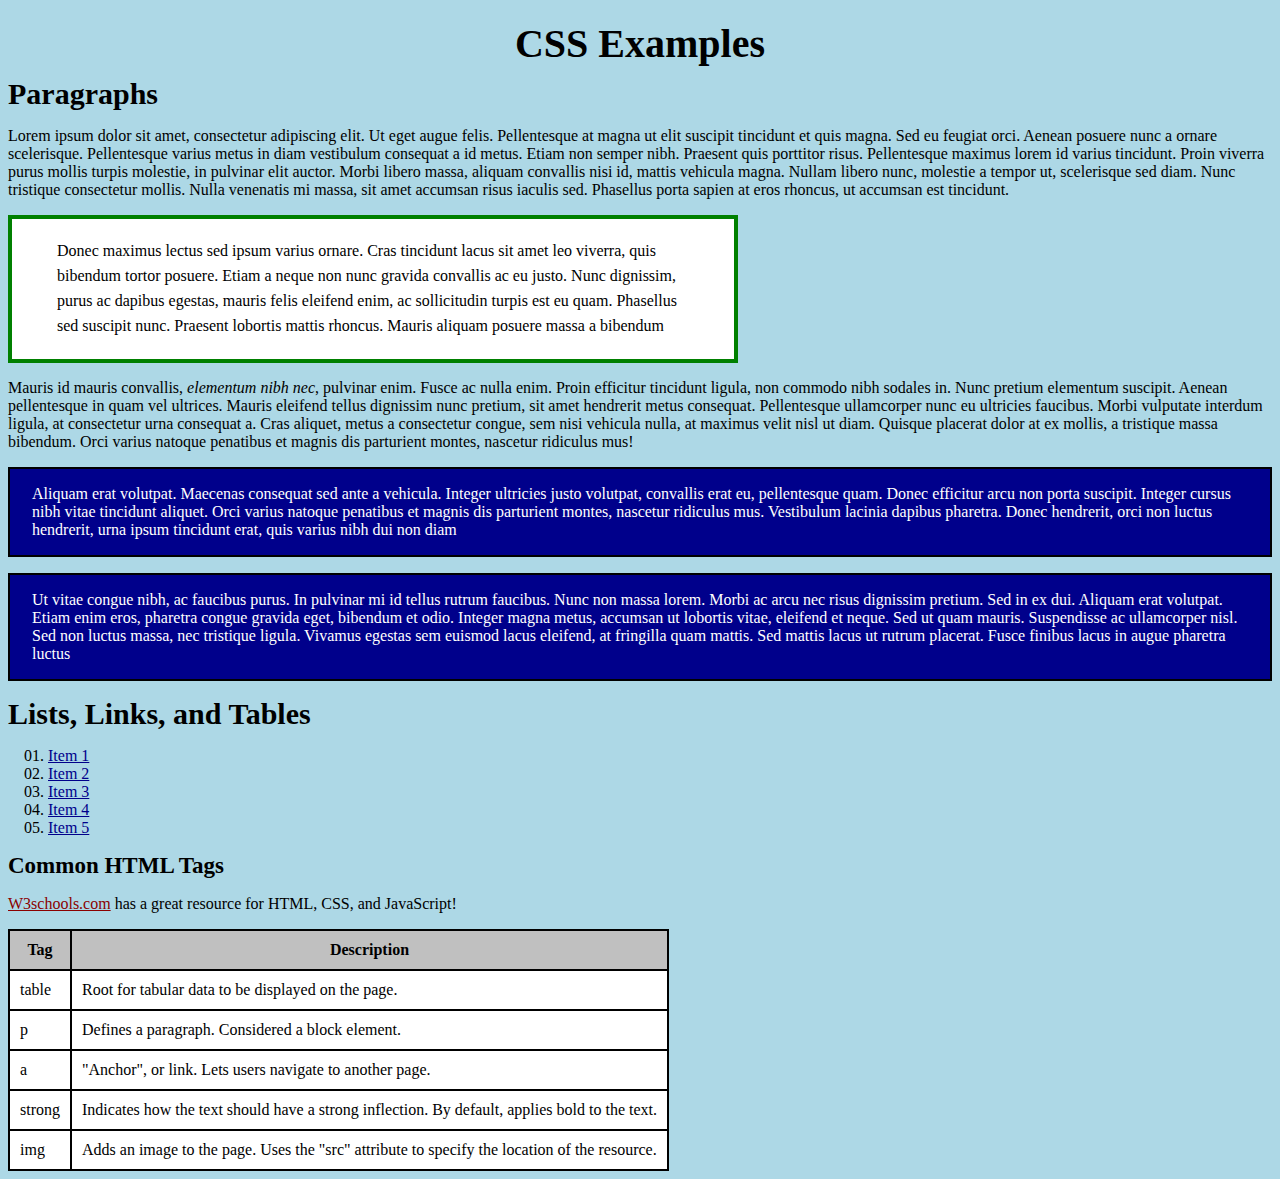
<file: Basic CSS/5_CSS1-1.html>
<!DOCTYPE html>

<html lang="en">
	<head>
		<title>CSS Examples</title>
		<link rel="stylesheet" href="5_css1.css">
	</head>
	
	<body>
		<h1>CSS Examples</h1>
		
		<article>
		<h2>Paragraphs</h2>
			<section>
				<p>Lorem ipsum dolor sit amet, consectetur adipiscing elit. Ut eget augue felis. Pellentesque at magna ut elit suscipit tincidunt et quis magna. Sed eu feugiat orci. Aenean posuere nunc a ornare scelerisque. Pellentesque varius metus in diam vestibulum consequat a id metus. Etiam non semper nibh. Praesent quis porttitor risus. Pellentesque maximus lorem id varius tincidunt. Proin viverra purus mollis turpis molestie, in pulvinar elit auctor. Morbi libero massa, aliquam convallis nisi id, mattis vehicula magna. Nullam libero nunc, molestie a tempor ut, scelerisque sed diam. Nunc tristique consectetur mollis. Nulla venenatis mi massa, sit amet accumsan risus iaculis sed. Phasellus porta sapien at eros rhoncus, ut accumsan est tincidunt.</p>
				<p id="paragraph2">Donec maximus lectus sed ipsum varius ornare. Cras tincidunt lacus sit amet leo viverra, quis bibendum tortor posuere. Etiam a neque non nunc gravida convallis ac eu justo. Nunc dignissim, purus ac dapibus egestas, mauris felis eleifend enim, ac sollicitudin turpis est eu quam. Phasellus sed suscipit nunc. Praesent lobortis mattis rhoncus. Mauris aliquam posuere massa a bibendum</p>
			</section>
			<section>
				<p>Mauris id mauris convallis, <em>elementum nibh nec</em>, pulvinar enim. Fusce ac nulla enim. Proin efficitur tincidunt ligula, non commodo nibh sodales in. Nunc pretium elementum suscipit. Aenean pellentesque in quam vel ultrices. Mauris eleifend tellus dignissim nunc pretium, sit amet hendrerit metus consequat. Pellentesque ullamcorper nunc eu ultricies faucibus. Morbi vulputate interdum ligula, at consectetur urna consequat a. Cras aliquet, metus a consectetur congue, sem nisi vehicula nulla, at maximus velit nisl ut diam. Quisque placerat dolor at ex mollis, a tristique massa bibendum. Orci varius natoque penatibus et magnis dis parturient montes, nascetur ridiculus mus!</p>
				<p class="blue">Aliquam erat volutpat. Maecenas consequat sed ante a vehicula. Integer ultricies justo volutpat, convallis erat eu, pellentesque quam. Donec efficitur arcu non porta suscipit. Integer cursus nibh vitae tincidunt aliquet. Orci varius natoque penatibus et magnis dis parturient montes, nascetur ridiculus mus. Vestibulum lacinia dapibus pharetra. Donec hendrerit, orci non luctus hendrerit, urna ipsum tincidunt erat, quis varius nibh dui non diam</p>
				<p class="blue">Ut vitae congue nibh, ac faucibus purus. In pulvinar mi id tellus rutrum faucibus. Nunc non massa lorem. Morbi ac arcu nec risus dignissim pretium. Sed in ex dui. Aliquam erat volutpat. Etiam enim eros, pharetra congue gravida eget, bibendum et odio. Integer magna metus, accumsan ut lobortis vitae, eleifend et neque. Sed ut quam mauris. Suspendisse ac ullamcorper nisl. Sed non luctus massa, nec tristique ligula. Vivamus egestas sem euismod lacus eleifend, at fringilla quam mattis. Sed mattis lacus ut rutrum placerat. Fusce finibus lacus in augue pharetra luctus</p>
			</section>
		</article>
		
		<article>
			<h2>Lists, Links, and Tables</h2>
			<ol>
				<li><a href="#">Item 1</a></li>
				<li><a href="#">Item 2</a></li>
				<li><a href="#">Item 3</a></li>
				<li><a href="#">Item 4</a></li>
				<li><a href="#">Item 5</a></li>
			</ol>
			
			<section>
				<h3>Common HTML Tags</h3>
				
				<p><a href="http://www.w3schools.com" target="_blank">W3schools.com</a> has a great resource for HTML, CSS, and JavaScript!</p>
				
				<table>
					<tr>
						<th>Tag</th><th>Description</th>
					</tr>
					<tr>
						<td>table</td><td>Root for tabular data to be displayed on the page.</td>
					</tr>
					<tr>
						<td>p</td><td>Defines a paragraph.  Considered a block element.</td>
					</tr>
					<tr>
						<td>a</td><td>"Anchor", or link.  Lets users navigate to another page.</td>
					</tr>
					<tr>
						<td>strong</td><td>Indicates how the text should have a strong inflection.  By default, applies bold to the text.</td>
					</tr>
					<tr>
						<td>img</td><td>Adds an image to the page.  Uses the "src" attribute to specify the location of the resource.</td>
					</tr>
				</table>
			</section>
			
		</article>
	</body>
</html>
</file>
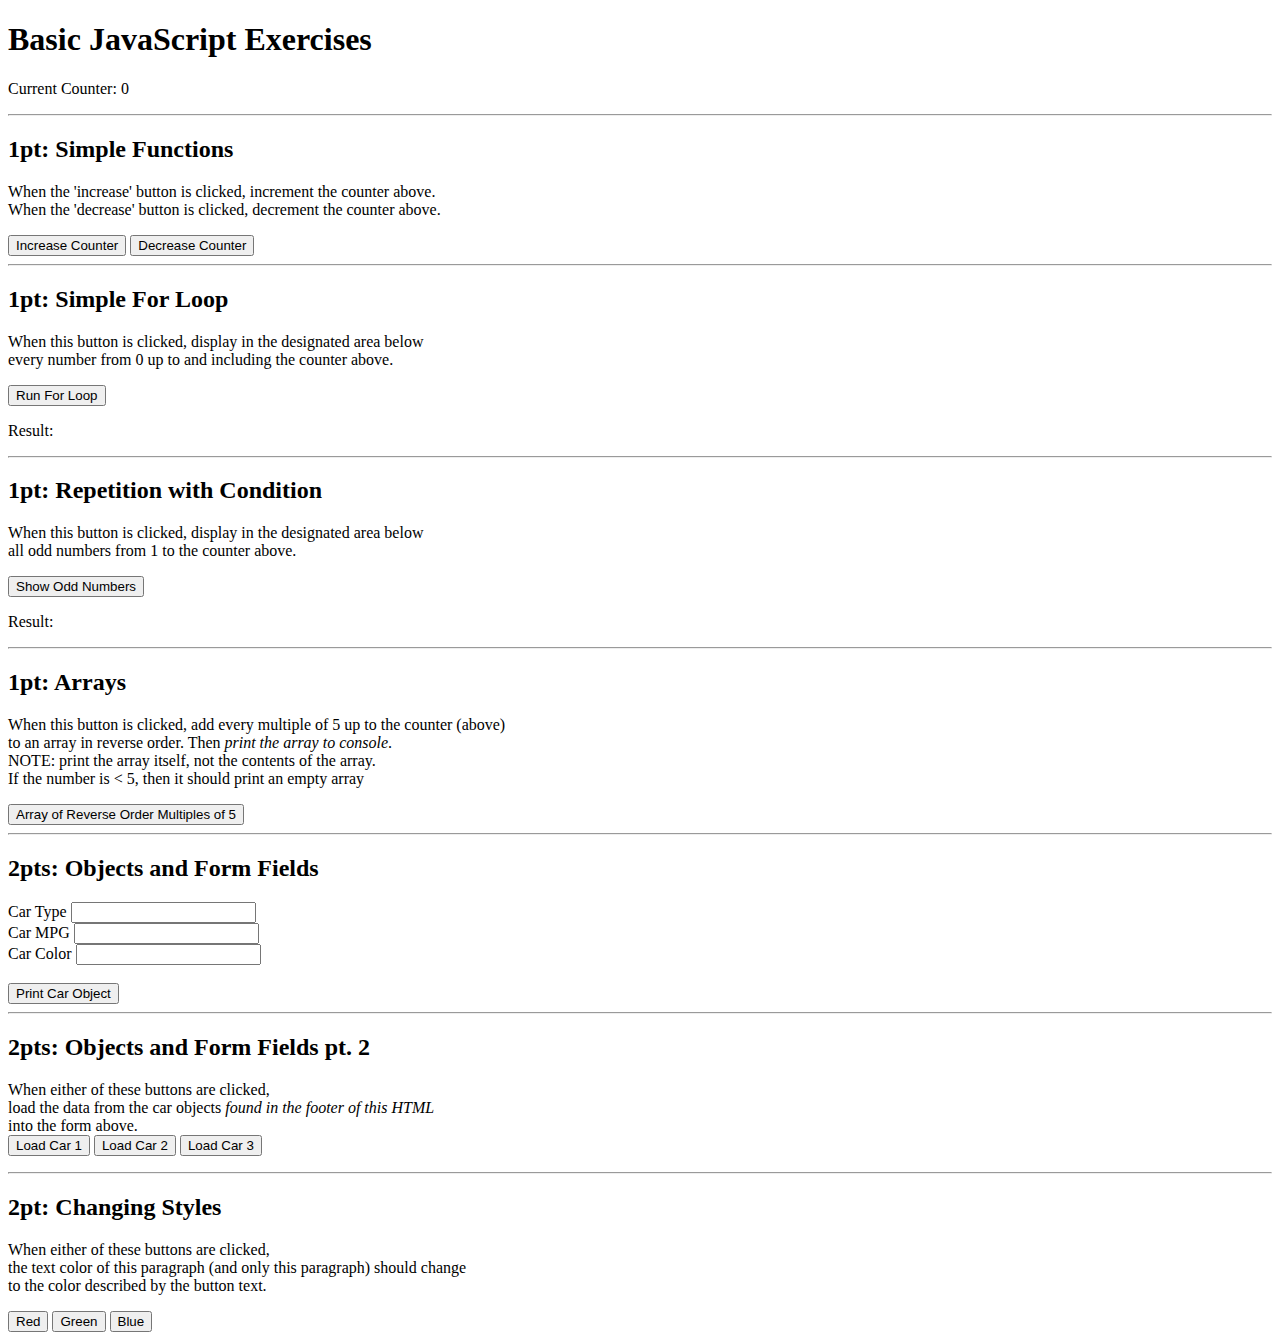
<file: BasicJavaScript/html-76bbe60a-a95c-4401-a4fe-5713c2930046.html>
<!DOCTYPE html>

<html lang="en">
	<head>
		<title>Basic JavaScript Exercises</title>
		<!-- change the src value to use your own script -->
		<script src="script.js">
		</script>
	</head>
	
	
	<body>
		<h1>Basic JavaScript Exercises</h1>

		<p>Current Counter: <span id="counter">0</span></p>
		
		<hr>
		
		<h2>1pt: Simple Functions</h2>
		<p>When the 'increase' button is clicked, increment the counter above.<br>
			When the 'decrease' button is clicked, decrement the counter above.</p>
		<button onclick="tickUp()">Increase Counter</button>
		<button onclick="tickDown()">Decrease Counter</button>
		
		<hr>
		
		<h2>1pt: Simple For Loop</h2>
		<p>When this button is clicked, display in the designated area below<br>
		every number from 0 up to and including the counter above.</p>
		<button onclick="runForLoop()">Run For Loop</button>
		
		<p>Result: <span id="forLoopResult"></span></p>
		
		<hr>
		
		<h2>1pt: Repetition with Condition</h2>
		<p>When this button is clicked, display in the designated area below<br>
		all odd numbers from 1 to the counter above.</p>
		<button onclick="showOddNumbers()">Show Odd Numbers</button>
		
		<p>Result: <span id="oddNumberResult"></span></p>
		
		<hr>
		
		<h2>1pt: Arrays</h2>
		<p>When this button is clicked, add every multiple of 5 up to the counter (above)<br>
		to an array in reverse order.  Then <em>print the array to console</em>.<br>
		NOTE: print the array itself, not the contents of the array.<br>
		If the number is &lt; 5, then it should print an empty array</p>
		<button onclick="addMultiplesToArray()">Array of Reverse Order Multiples of 5</button>
		
		<hr>
		
		<h2>2pts: Objects and Form Fields</h2>
		<label for="carType">Car Type</label> <input id="carType" type="text"><br>
		<label for="carMPG">Car MPG</label> <input id="carMPG" type="text"><br>
		<label for="carColor">Car Color</label> <input id="carColor" type="text"><br>
		<br>
		
		<button type="button" onclick="printCarObject()">Print Car Object</button>
		
		<hr>
		
		<h2>2pts: Objects and Form Fields pt. 2</h2>
		<p>When either of these buttons are clicked,<br>
		load the data from the car objects <em>found in the footer of this HTML</em><br>
		into the form above.<br>
		<button type="button" onclick="loadCar(1)">Load Car 1</button>
		<button type="button" onclick="loadCar(2)">Load Car 2</button>
		<button type="button" onclick="loadCar(3)">Load Car 3</button>
		
		<hr>
		
		<h2>2pt: Changing Styles</h2>
		<p id="styleParagraph">When either of these buttons are clicked,<br>
		the text color of this paragraph (and only this paragraph) should change<br>
		to the color described by the button text.</p>
		
		<button type="button" onclick="changeColor(1)">Red</button>
		<button type="button" onclick="changeColor(2)">Green</button>
		<button type="button" onclick="changeColor(3)">Blue</button>
	
	
		<footer>
			<script>
				let carObject1 = {cType: "sedan", cMPG: "32", cColor: "blue"};
				let carObject2 = {cType: "truck", cMPG: "28", cColor: "red"};
				let carObject3 = {cType: "van", cMPG: "30", cColor: "green"};
			</script>
		</footer>
	</body>
	
	
</html>
</file>
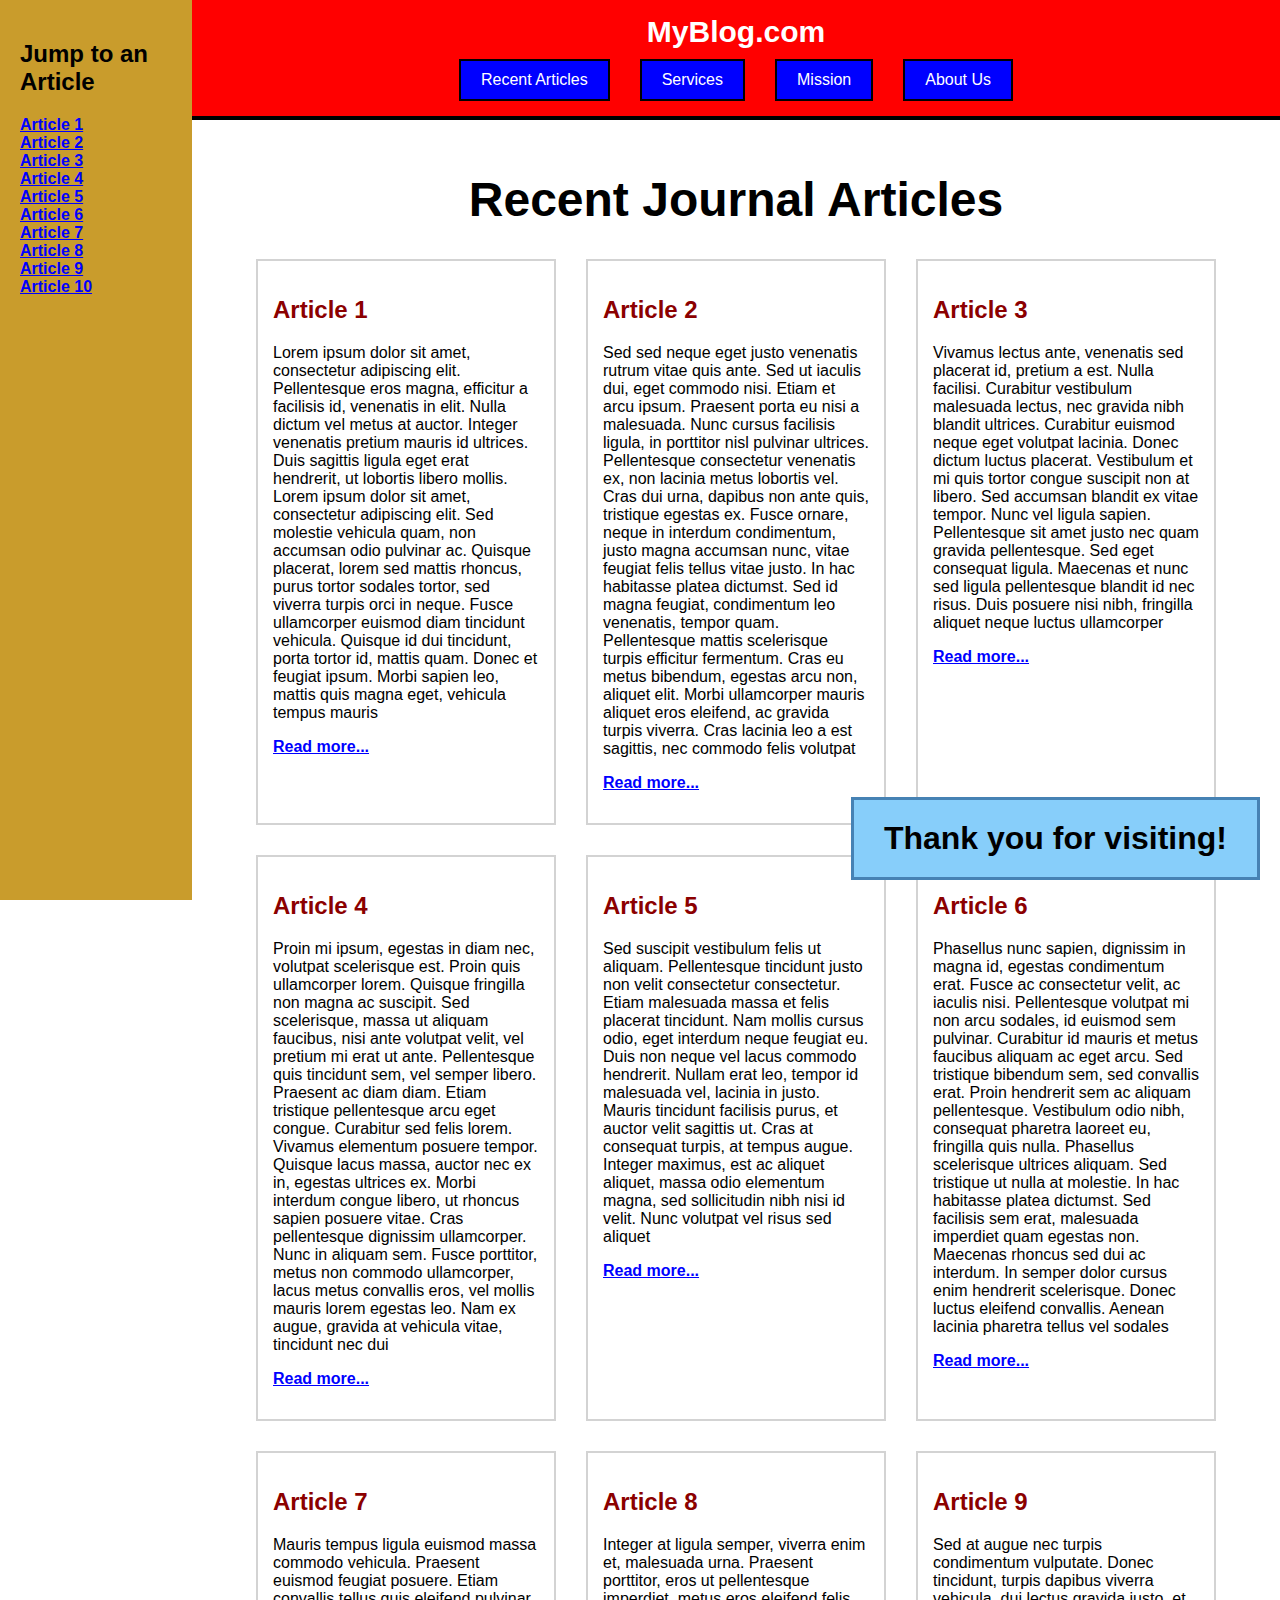
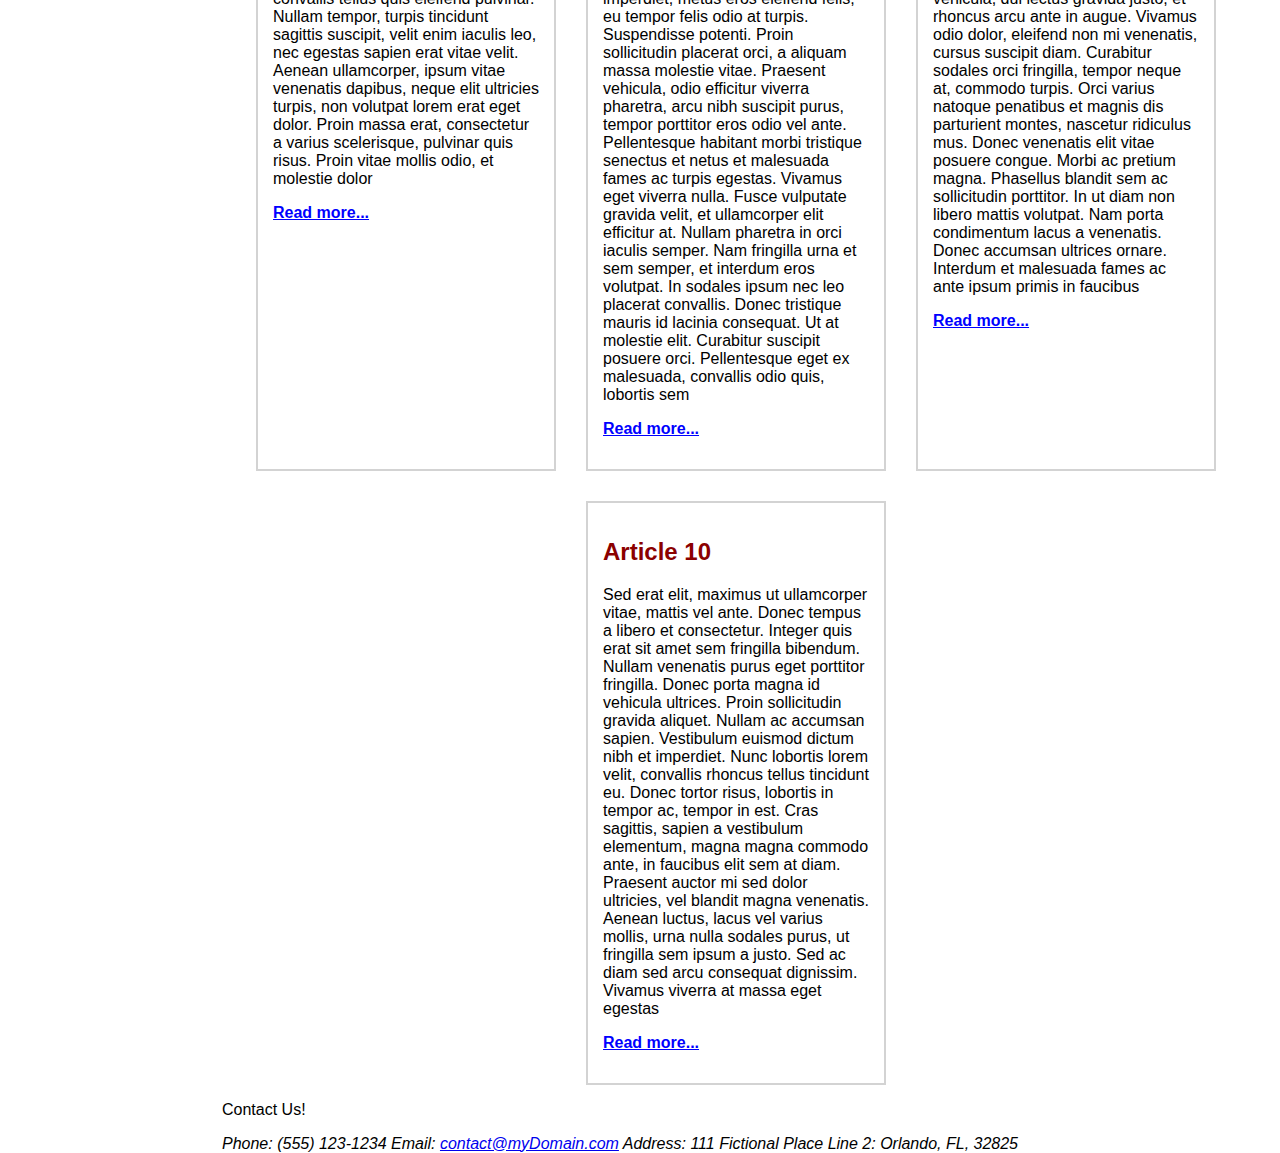
<file: CSSPos/html-5.html>
<!DOCTYPE html>
<html lang="en">
    <head>
        <link rel="stylesheet" href="style.css">
    </head>

    <body>
		<nav id="jumpMenu">
            <h2>Jump to an Article</h2>
            <a href="#a1">Article 1</a><br>
            <a href="#a2">Article 2</a><br>
            <a href="#a3">Article 3</a><br>
            <a href="#a4">Article 4</a><br>
            <a href="#a5">Article 5</a><br>
            <a href="#a6">Article 6</a><br>
            <a href="#a7">Article 7</a><br>
            <a href="#a8">Article 8</a><br>
            <a href="#a9">Article 9</a><br>
			<a href="#a10">Article 10</a>
        </nav>
		
        <main>		
		
			<header>
				<p>MyBlog.com</p>
				<nav>
					<button href="recent.html">Recent Articles</button>
					<button href="services.html">Services</button>
					<button href="mission.html">Mission</button>
					<button href="about.html">About Us</button>
				</nav>
			</header>
            
            <h1>Recent Journal Articles</h1>

            <div id="container">
                <article id="a1">
                    <h2>Article 1</h2>
                    <p>Lorem ipsum dolor sit amet, consectetur adipiscing elit. Pellentesque eros magna, efficitur a facilisis id, venenatis in elit. Nulla dictum vel metus at auctor. Integer venenatis pretium mauris id ultrices. Duis sagittis ligula eget erat hendrerit, ut lobortis libero mollis. Lorem ipsum dolor sit amet, consectetur adipiscing elit. Sed molestie vehicula quam, non accumsan odio pulvinar ac. Quisque placerat, lorem sed mattis rhoncus, purus tortor sodales tortor, sed viverra turpis orci in neque. Fusce ullamcorper euismod diam tincidunt vehicula. Quisque id dui tincidunt, porta tortor id, mattis quam. Donec et feugiat ipsum. Morbi sapien leo, mattis quis magna eget, vehicula tempus mauris</p>
                    <p><a href="#">Read more...</a></p>
                </article>

                <article id="a2">
                    <h2>Article 2</h2>
                    <p>Sed sed neque eget justo venenatis rutrum vitae quis ante. Sed ut iaculis dui, eget commodo nisi. Etiam et arcu ipsum. Praesent porta eu nisi a malesuada. Nunc cursus facilisis ligula, in porttitor nisl pulvinar ultrices. Pellentesque consectetur venenatis ex, non lacinia metus lobortis vel. Cras dui urna, dapibus non ante quis, tristique egestas ex. Fusce ornare, neque in interdum condimentum, justo magna accumsan nunc, vitae feugiat felis tellus vitae justo. In hac habitasse platea dictumst. Sed id magna feugiat, condimentum leo venenatis, tempor quam. Pellentesque mattis scelerisque turpis efficitur fermentum. Cras eu metus bibendum, egestas arcu non, aliquet elit. Morbi ullamcorper mauris aliquet eros eleifend, ac gravida turpis viverra. Cras lacinia leo a est sagittis, nec commodo felis volutpat</p>
                    <p><a href="#">Read more...</a></p>
                </article>

                <article id="a3">
                    <h2>Article 3</h2>
                    <p>Vivamus lectus ante, venenatis sed placerat id, pretium a est. Nulla facilisi. Curabitur vestibulum malesuada lectus, nec gravida nibh blandit ultrices. Curabitur euismod neque eget volutpat lacinia. Donec dictum luctus placerat. Vestibulum et mi quis tortor congue suscipit non at libero. Sed accumsan blandit ex vitae tempor. Nunc vel ligula sapien. Pellentesque sit amet justo nec quam gravida pellentesque. Sed eget consequat ligula. Maecenas et nunc sed ligula pellentesque blandit id nec risus. Duis posuere nisi nibh, fringilla aliquet neque luctus ullamcorper</p>
                    <p><a href="#">Read more...</a></p>
                </article>

                <article id="a4">
                    <h2>Article 4</h2>
                    <p>Proin mi ipsum, egestas in diam nec, volutpat scelerisque est. Proin quis ullamcorper lorem. Quisque fringilla non magna ac suscipit. Sed scelerisque, massa ut aliquam faucibus, nisi ante volutpat velit, vel pretium mi erat ut ante. Pellentesque quis tincidunt sem, vel semper libero. Praesent ac diam diam. Etiam tristique pellentesque arcu eget congue. Curabitur sed felis lorem. Vivamus elementum posuere tempor. Quisque lacus massa, auctor nec ex in, egestas ultrices ex. Morbi interdum congue libero, ut rhoncus sapien posuere vitae. Cras pellentesque dignissim ullamcorper. Nunc in aliquam sem. Fusce porttitor, metus non commodo ullamcorper, lacus metus convallis eros, vel mollis mauris lorem egestas leo. Nam ex augue, gravida at vehicula vitae, tincidunt nec dui</p>
                    <p><a href="#">Read more...</a></p>
                </article>

                <article id="a5">
                    <h2>Article 5</h2>
                    <p>Sed suscipit vestibulum felis ut aliquam. Pellentesque tincidunt justo non velit consectetur consectetur. Etiam malesuada massa et felis placerat tincidunt. Nam mollis cursus odio, eget interdum neque feugiat eu. Duis non neque vel lacus commodo hendrerit. Nullam erat leo, tempor id malesuada vel, lacinia in justo. Mauris tincidunt facilisis purus, et auctor velit sagittis ut. Cras at consequat turpis, at tempus augue. Integer maximus, est ac aliquet aliquet, massa odio elementum magna, sed sollicitudin nibh nisi id velit. Nunc volutpat vel risus sed aliquet</p>
                    <p><a href="#">Read more...</a></p>
                </article>

                <article id="a6">
                    <h2>Article 6</h2>
                    <p>Phasellus nunc sapien, dignissim in magna id, egestas condimentum erat. Fusce ac consectetur velit, ac iaculis nisi. Pellentesque volutpat mi non arcu sodales, id euismod sem pulvinar. Curabitur id mauris et metus faucibus aliquam ac eget arcu. Sed tristique bibendum sem, sed convallis erat. Proin hendrerit sem ac aliquam pellentesque. Vestibulum odio nibh, consequat pharetra laoreet eu, fringilla quis nulla. Phasellus scelerisque ultrices aliquam. Sed tristique ut nulla at molestie. In hac habitasse platea dictumst. Sed facilisis sem erat, malesuada imperdiet quam egestas non. Maecenas rhoncus sed dui ac interdum. In semper dolor cursus enim hendrerit scelerisque. Donec luctus eleifend convallis. Aenean lacinia pharetra tellus vel sodales</p>
                    <p><a href="#">Read more...</a></p>
                </article>

                <article id="a7">
                    <h2>Article 7</h2>
                    <p>Mauris tempus ligula euismod massa commodo vehicula. Praesent euismod feugiat posuere. Etiam convallis tellus quis eleifend pulvinar. Nullam tempor, turpis tincidunt sagittis suscipit, velit enim iaculis leo, nec egestas sapien erat vitae velit. Aenean ullamcorper, ipsum vitae venenatis dapibus, neque elit ultricies turpis, non volutpat lorem erat eget dolor. Proin massa erat, consectetur a varius scelerisque, pulvinar quis risus. Proin vitae mollis odio, et molestie dolor</p>
                    <p><a href="#">Read more...</a></p>
                </article>

                <article id="a8">
                    <h2>Article 8</h2>
                    <p>Integer at ligula semper, viverra enim et, malesuada urna. Praesent porttitor, eros ut pellentesque imperdiet, metus eros eleifend felis, eu tempor felis odio at turpis. Suspendisse potenti. Proin sollicitudin placerat orci, a aliquam massa molestie vitae. Praesent vehicula, odio efficitur viverra pharetra, arcu nibh suscipit purus, tempor porttitor eros odio vel ante. Pellentesque habitant morbi tristique senectus et netus et malesuada fames ac turpis egestas. Vivamus eget viverra nulla. Fusce vulputate gravida velit, et ullamcorper elit efficitur at. Nullam pharetra in orci iaculis semper. Nam fringilla urna et sem semper, et interdum eros volutpat. In sodales ipsum nec leo placerat convallis. Donec tristique mauris id lacinia consequat. Ut at molestie elit. Curabitur suscipit posuere orci. Pellentesque eget ex malesuada, convallis odio quis, lobortis sem</p>
                    <p><a href="#">Read more...</a></p>
                </article>

                <article id="a9">
                    <h2>Article 9</h2>
                    <p>Sed at augue nec turpis condimentum vulputate. Donec tincidunt, turpis dapibus viverra vehicula, dui lectus gravida justo, et rhoncus arcu ante in augue. Vivamus odio dolor, eleifend non mi venenatis, cursus suscipit diam. Curabitur sodales orci fringilla, tempor neque at, commodo turpis. Orci varius natoque penatibus et magnis dis parturient montes, nascetur ridiculus mus. Donec venenatis elit vitae posuere congue. Morbi ac pretium magna. Phasellus blandit sem ac sollicitudin porttitor. In ut diam non libero mattis volutpat. Nam porta condimentum lacus a venenatis. Donec accumsan ultrices ornare. Interdum et malesuada fames ac ante ipsum primis in faucibus</p>
                    <p><a href="#">Read more...</a></p>
                </article>

                <article id="a10">
                    <h2>Article 10</h2>
                    <p>Sed erat elit, maximus ut ullamcorper vitae, mattis vel ante. Donec tempus a libero et consectetur. Integer quis erat sit amet sem fringilla bibendum. Nullam venenatis purus eget porttitor fringilla. Donec porta magna id vehicula ultrices. Proin sollicitudin gravida aliquet. Nullam ac accumsan sapien. Vestibulum euismod dictum nibh et imperdiet. Nunc lobortis lorem velit, convallis rhoncus tellus tincidunt eu. Donec tortor risus, lobortis in tempor ac, tempor in est. Cras sagittis, sapien a vestibulum elementum, magna magna commodo ante, in faucibus elit sem at diam. Praesent auctor mi sed dolor ultricies, vel blandit magna venenatis. Aenean luctus, lacus vel varius mollis, urna nulla sodales purus, ut fringilla sem ipsum a justo. Sed ac diam sed arcu consequat dignissim. Vivamus viverra at massa eget egestas</p>
                    <p><a href="#">Read more...</a></p>
                </article>
            </div>
			
			<p id="thanks">Thank you for visiting!</p>

            <footer>
                <p>Contact Us!</p>
                <address>
                    <div>
                        <span>Phone:</span> <span>(555) 123-1234</span>
                        <span>Email:</span> </span><a href="#">contact@myDomain.com</a></span>
                        <span>Address:</span> <span>111 Fictional Place</span>
                        <span>Line 2:</span> <span>Orlando, FL, 32825</span>
                    </div>
                </address>
				
            </footer>
        </main>
    </body>
</html>
</file>
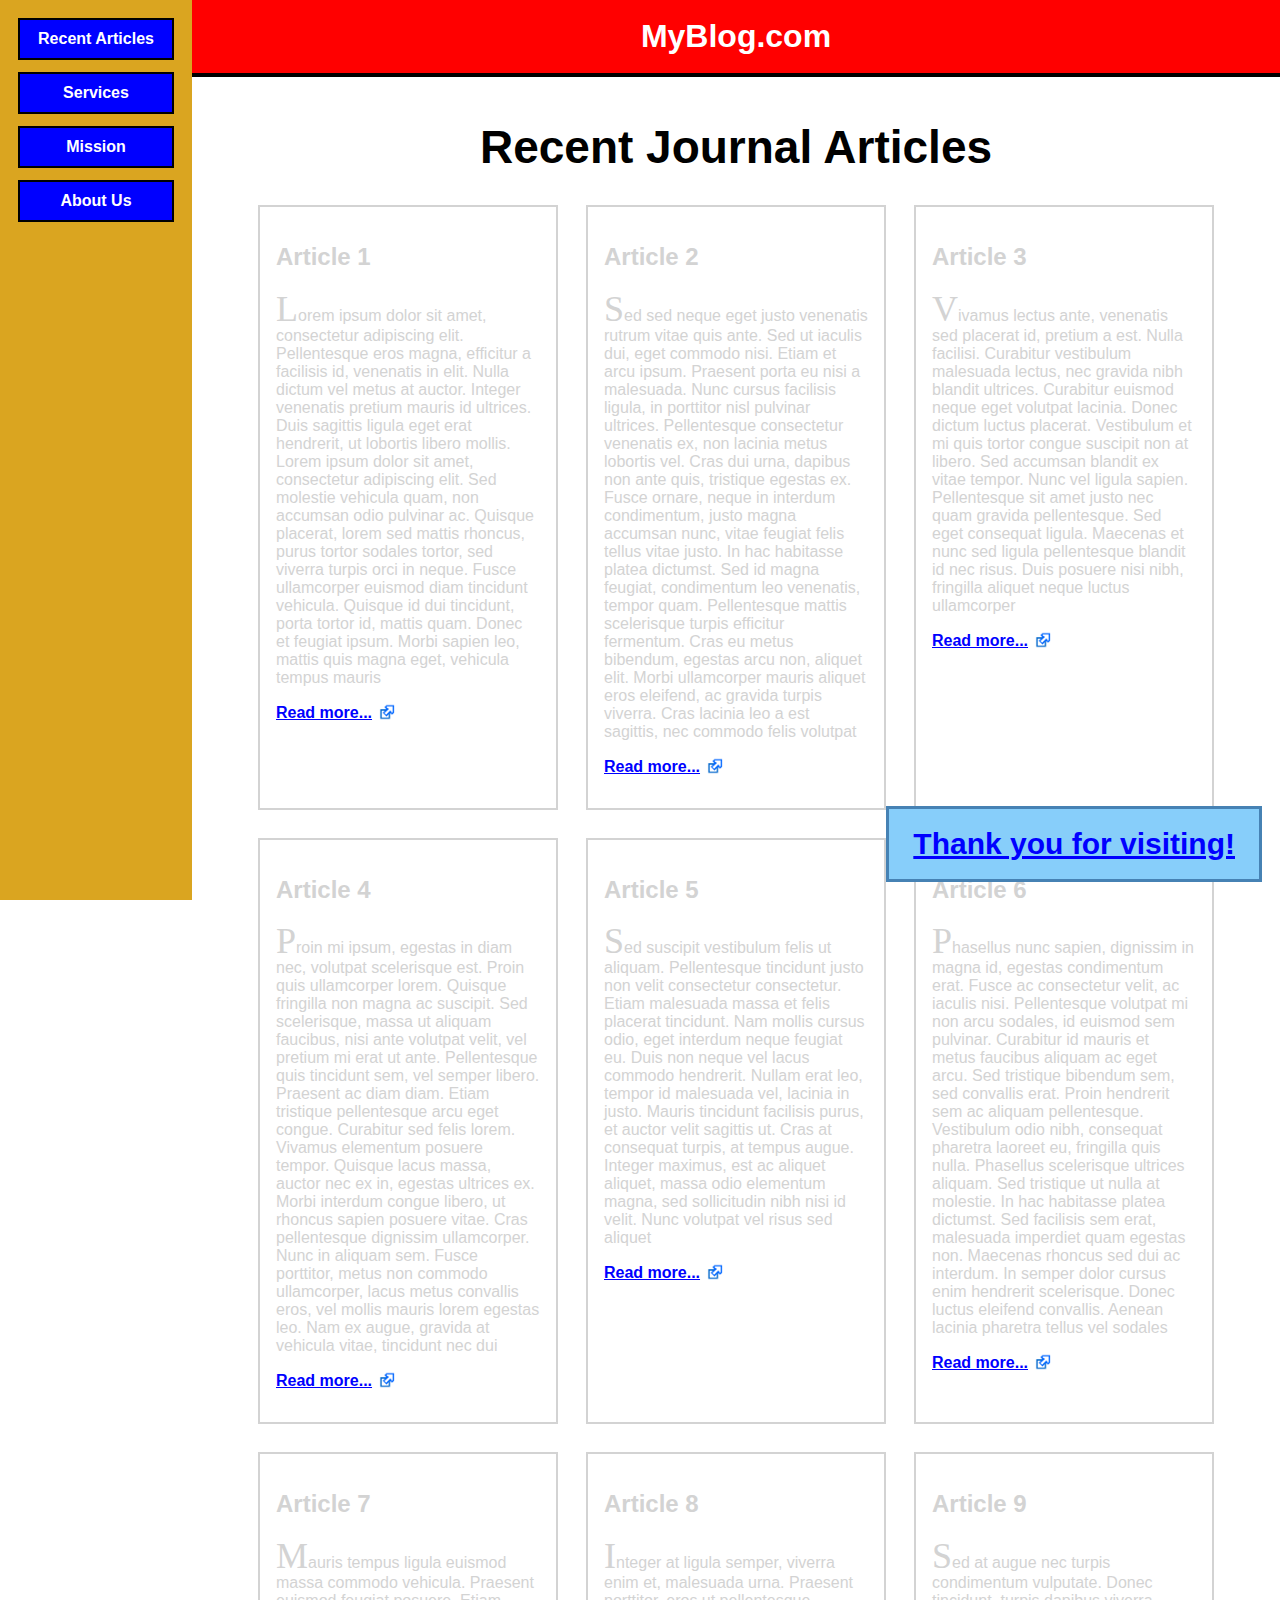
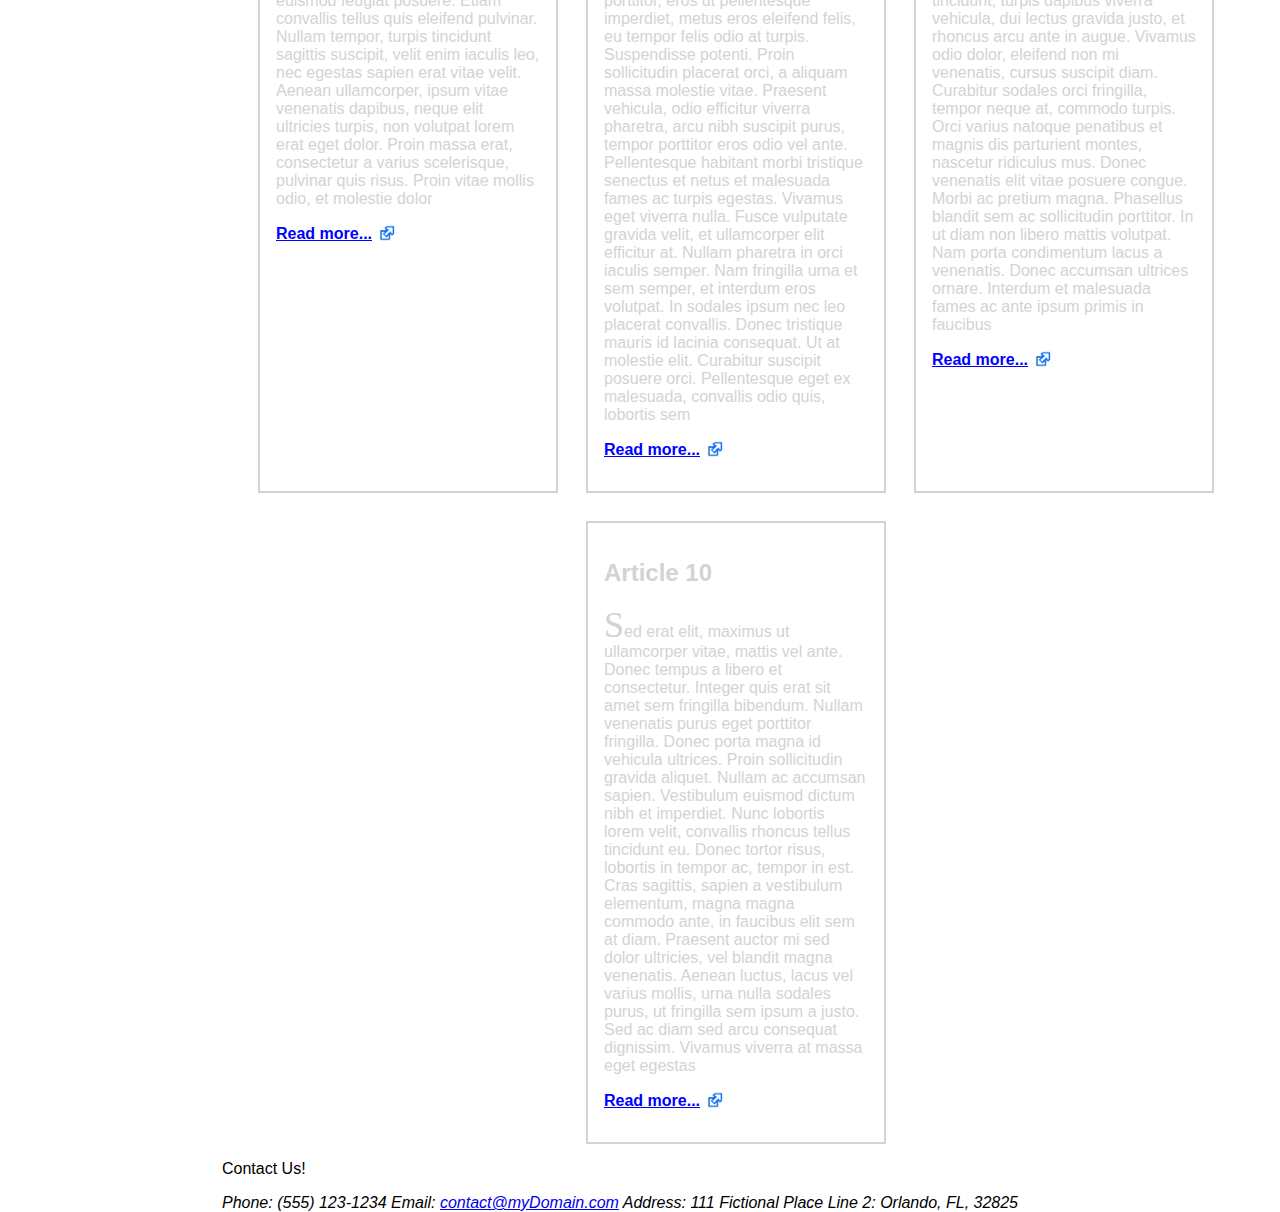
<file: CSSTrans/html-6.html>
<!DOCTYPE html>
<html lang="en">
    <head>
        <link rel="stylesheet" href="7_transition.css">
    </head>

    <body>
		
		<nav id="menuItems">
			<button id="recentArticles" href="recent.html">Recent Articles</button>
			
			<ul id="jumpMenu">
				<li><a href="#a1">Article 1</a></li>
				<li><a href="#a2">Article 2</a></li>
				<li><a href="#a3">Article 3</a></li>
				<li><a href="#a4">Article 4</a></li>
				<li><a href="#a5">Article 5</a></li>
				<li><a href="#a6">Article 6</a></li>
				<li><a href="#a7">Article 7</a></li>
				<li><a href="#a8">Article 8</a></li>
				<li><a href="#a9">Article 9</a></li>
				<li><a href="#a10">Article 10</a></li>
			</ul>
		
			<button href="services.html">Services</button>
			<button href="mission.html">Mission</button>
			<button href="about.html">About Us</button>
		</nav>
		
        <main>
		
			<header>
				<p>MyBlog.com</p>
			</header>
            
            <h1>Recent Journal Articles</h1>

            <div id="container">
                <article id="a1">
                    <h2>Article 1</h2>
                    <p>Lorem ipsum dolor sit amet, consectetur adipiscing elit. Pellentesque eros magna, efficitur a facilisis id, venenatis in elit. Nulla dictum vel metus at auctor. Integer venenatis pretium mauris id ultrices. Duis sagittis ligula eget erat hendrerit, ut lobortis libero mollis. Lorem ipsum dolor sit amet, consectetur adipiscing elit. Sed molestie vehicula quam, non accumsan odio pulvinar ac. Quisque placerat, lorem sed mattis rhoncus, purus tortor sodales tortor, sed viverra turpis orci in neque. Fusce ullamcorper euismod diam tincidunt vehicula. Quisque id dui tincidunt, porta tortor id, mattis quam. Donec et feugiat ipsum. Morbi sapien leo, mattis quis magna eget, vehicula tempus mauris</p>
                    <p><a href="http://www.google.com">Read more...</a></p>
                </article>

                <article id="a2">
                    <h2>Article 2</h2>
                    <p>Sed sed neque eget justo venenatis rutrum vitae quis ante. Sed ut iaculis dui, eget commodo nisi. Etiam et arcu ipsum. Praesent porta eu nisi a malesuada. Nunc cursus facilisis ligula, in porttitor nisl pulvinar ultrices. Pellentesque consectetur venenatis ex, non lacinia metus lobortis vel. Cras dui urna, dapibus non ante quis, tristique egestas ex. Fusce ornare, neque in interdum condimentum, justo magna accumsan nunc, vitae feugiat felis tellus vitae justo. In hac habitasse platea dictumst. Sed id magna feugiat, condimentum leo venenatis, tempor quam. Pellentesque mattis scelerisque turpis efficitur fermentum. Cras eu metus bibendum, egestas arcu non, aliquet elit. Morbi ullamcorper mauris aliquet eros eleifend, ac gravida turpis viverra. Cras lacinia leo a est sagittis, nec commodo felis volutpat</p>
                    <p><a href="http://www.google.com">Read more...</a></p>
                </article>

                <article id="a3">
                    <h2>Article 3</h2>
                    <p>Vivamus lectus ante, venenatis sed placerat id, pretium a est. Nulla facilisi. Curabitur vestibulum malesuada lectus, nec gravida nibh blandit ultrices. Curabitur euismod neque eget volutpat lacinia. Donec dictum luctus placerat. Vestibulum et mi quis tortor congue suscipit non at libero. Sed accumsan blandit ex vitae tempor. Nunc vel ligula sapien. Pellentesque sit amet justo nec quam gravida pellentesque. Sed eget consequat ligula. Maecenas et nunc sed ligula pellentesque blandit id nec risus. Duis posuere nisi nibh, fringilla aliquet neque luctus ullamcorper</p>
                    <p><a href="http://www.google.com">Read more...</a></p>
                </article>

                <article id="a4">
                    <h2>Article 4</h2>
                    <p>Proin mi ipsum, egestas in diam nec, volutpat scelerisque est. Proin quis ullamcorper lorem. Quisque fringilla non magna ac suscipit. Sed scelerisque, massa ut aliquam faucibus, nisi ante volutpat velit, vel pretium mi erat ut ante. Pellentesque quis tincidunt sem, vel semper libero. Praesent ac diam diam. Etiam tristique pellentesque arcu eget congue. Curabitur sed felis lorem. Vivamus elementum posuere tempor. Quisque lacus massa, auctor nec ex in, egestas ultrices ex. Morbi interdum congue libero, ut rhoncus sapien posuere vitae. Cras pellentesque dignissim ullamcorper. Nunc in aliquam sem. Fusce porttitor, metus non commodo ullamcorper, lacus metus convallis eros, vel mollis mauris lorem egestas leo. Nam ex augue, gravida at vehicula vitae, tincidunt nec dui</p>
                    <p><a href="http://www.google.com">Read more...</a></p>
                </article>

                <article id="a5">
                    <h2>Article 5</h2>
                    <p>Sed suscipit vestibulum felis ut aliquam. Pellentesque tincidunt justo non velit consectetur consectetur. Etiam malesuada massa et felis placerat tincidunt. Nam mollis cursus odio, eget interdum neque feugiat eu. Duis non neque vel lacus commodo hendrerit. Nullam erat leo, tempor id malesuada vel, lacinia in justo. Mauris tincidunt facilisis purus, et auctor velit sagittis ut. Cras at consequat turpis, at tempus augue. Integer maximus, est ac aliquet aliquet, massa odio elementum magna, sed sollicitudin nibh nisi id velit. Nunc volutpat vel risus sed aliquet</p>
                    <p><a href="http://www.google.com">Read more...</a></p>
                </article>

                <article id="a6">
                    <h2>Article 6</h2>
                    <p>Phasellus nunc sapien, dignissim in magna id, egestas condimentum erat. Fusce ac consectetur velit, ac iaculis nisi. Pellentesque volutpat mi non arcu sodales, id euismod sem pulvinar. Curabitur id mauris et metus faucibus aliquam ac eget arcu. Sed tristique bibendum sem, sed convallis erat. Proin hendrerit sem ac aliquam pellentesque. Vestibulum odio nibh, consequat pharetra laoreet eu, fringilla quis nulla. Phasellus scelerisque ultrices aliquam. Sed tristique ut nulla at molestie. In hac habitasse platea dictumst. Sed facilisis sem erat, malesuada imperdiet quam egestas non. Maecenas rhoncus sed dui ac interdum. In semper dolor cursus enim hendrerit scelerisque. Donec luctus eleifend convallis. Aenean lacinia pharetra tellus vel sodales</p>
                    <p><a href="http://www.google.com">Read more...</a></p>
                </article>

                <article id="a7">
                    <h2>Article 7</h2>
                    <p>Mauris tempus ligula euismod massa commodo vehicula. Praesent euismod feugiat posuere. Etiam convallis tellus quis eleifend pulvinar. Nullam tempor, turpis tincidunt sagittis suscipit, velit enim iaculis leo, nec egestas sapien erat vitae velit. Aenean ullamcorper, ipsum vitae venenatis dapibus, neque elit ultricies turpis, non volutpat lorem erat eget dolor. Proin massa erat, consectetur a varius scelerisque, pulvinar quis risus. Proin vitae mollis odio, et molestie dolor</p>
                    <p><a href="http://www.google.com">Read more...</a></p>
                </article>

                <article id="a8">
                    <h2>Article 8</h2>
                    <p>Integer at ligula semper, viverra enim et, malesuada urna. Praesent porttitor, eros ut pellentesque imperdiet, metus eros eleifend felis, eu tempor felis odio at turpis. Suspendisse potenti. Proin sollicitudin placerat orci, a aliquam massa molestie vitae. Praesent vehicula, odio efficitur viverra pharetra, arcu nibh suscipit purus, tempor porttitor eros odio vel ante. Pellentesque habitant morbi tristique senectus et netus et malesuada fames ac turpis egestas. Vivamus eget viverra nulla. Fusce vulputate gravida velit, et ullamcorper elit efficitur at. Nullam pharetra in orci iaculis semper. Nam fringilla urna et sem semper, et interdum eros volutpat. In sodales ipsum nec leo placerat convallis. Donec tristique mauris id lacinia consequat. Ut at molestie elit. Curabitur suscipit posuere orci. Pellentesque eget ex malesuada, convallis odio quis, lobortis sem</p>
                    <p><a href="http://www.google.com">Read more...</a></p>
                </article>

                <article id="a9">
                    <h2>Article 9</h2>
                    <p>Sed at augue nec turpis condimentum vulputate. Donec tincidunt, turpis dapibus viverra vehicula, dui lectus gravida justo, et rhoncus arcu ante in augue. Vivamus odio dolor, eleifend non mi venenatis, cursus suscipit diam. Curabitur sodales orci fringilla, tempor neque at, commodo turpis. Orci varius natoque penatibus et magnis dis parturient montes, nascetur ridiculus mus. Donec venenatis elit vitae posuere congue. Morbi ac pretium magna. Phasellus blandit sem ac sollicitudin porttitor. In ut diam non libero mattis volutpat. Nam porta condimentum lacus a venenatis. Donec accumsan ultrices ornare. Interdum et malesuada fames ac ante ipsum primis in faucibus</p>
                    <p><a href="http://www.google.com">Read more...</a></p>
                </article>

                <article id="a10">
                    <h2>Article 10</h2>
                    <p>Sed erat elit, maximus ut ullamcorper vitae, mattis vel ante. Donec tempus a libero et consectetur. Integer quis erat sit amet sem fringilla bibendum. Nullam venenatis purus eget porttitor fringilla. Donec porta magna id vehicula ultrices. Proin sollicitudin gravida aliquet. Nullam ac accumsan sapien. Vestibulum euismod dictum nibh et imperdiet. Nunc lobortis lorem velit, convallis rhoncus tellus tincidunt eu. Donec tortor risus, lobortis in tempor ac, tempor in est. Cras sagittis, sapien a vestibulum elementum, magna magna commodo ante, in faucibus elit sem at diam. Praesent auctor mi sed dolor ultricies, vel blandit magna venenatis. Aenean luctus, lacus vel varius mollis, urna nulla sodales purus, ut fringilla sem ipsum a justo. Sed ac diam sed arcu consequat dignissim. Vivamus viverra at massa eget egestas</p>
                    <p><a href="http://www.google.com">Read more...</a></p>
                </article>
            </div>
			
			<p id="thanks"><a href="#">Thank you for visiting!</a></p>

            <footer>
                <p>Contact Us!</p>
                <address>
                    <div>
                        <span>Phone:</span> <span>(555) 123-1234</span>
                        <span>Email:</span> </span><a href="#">contact@myDomain.com</a></span>
                        <span>Address:</span> <span>111 Fictional Place</span>
                        <span>Line 2:</span> <span>Orlando, FL, 32825</span>
                    </div>
                </address>
				
            </footer>
        </main>
    </body>
</html>
</file>
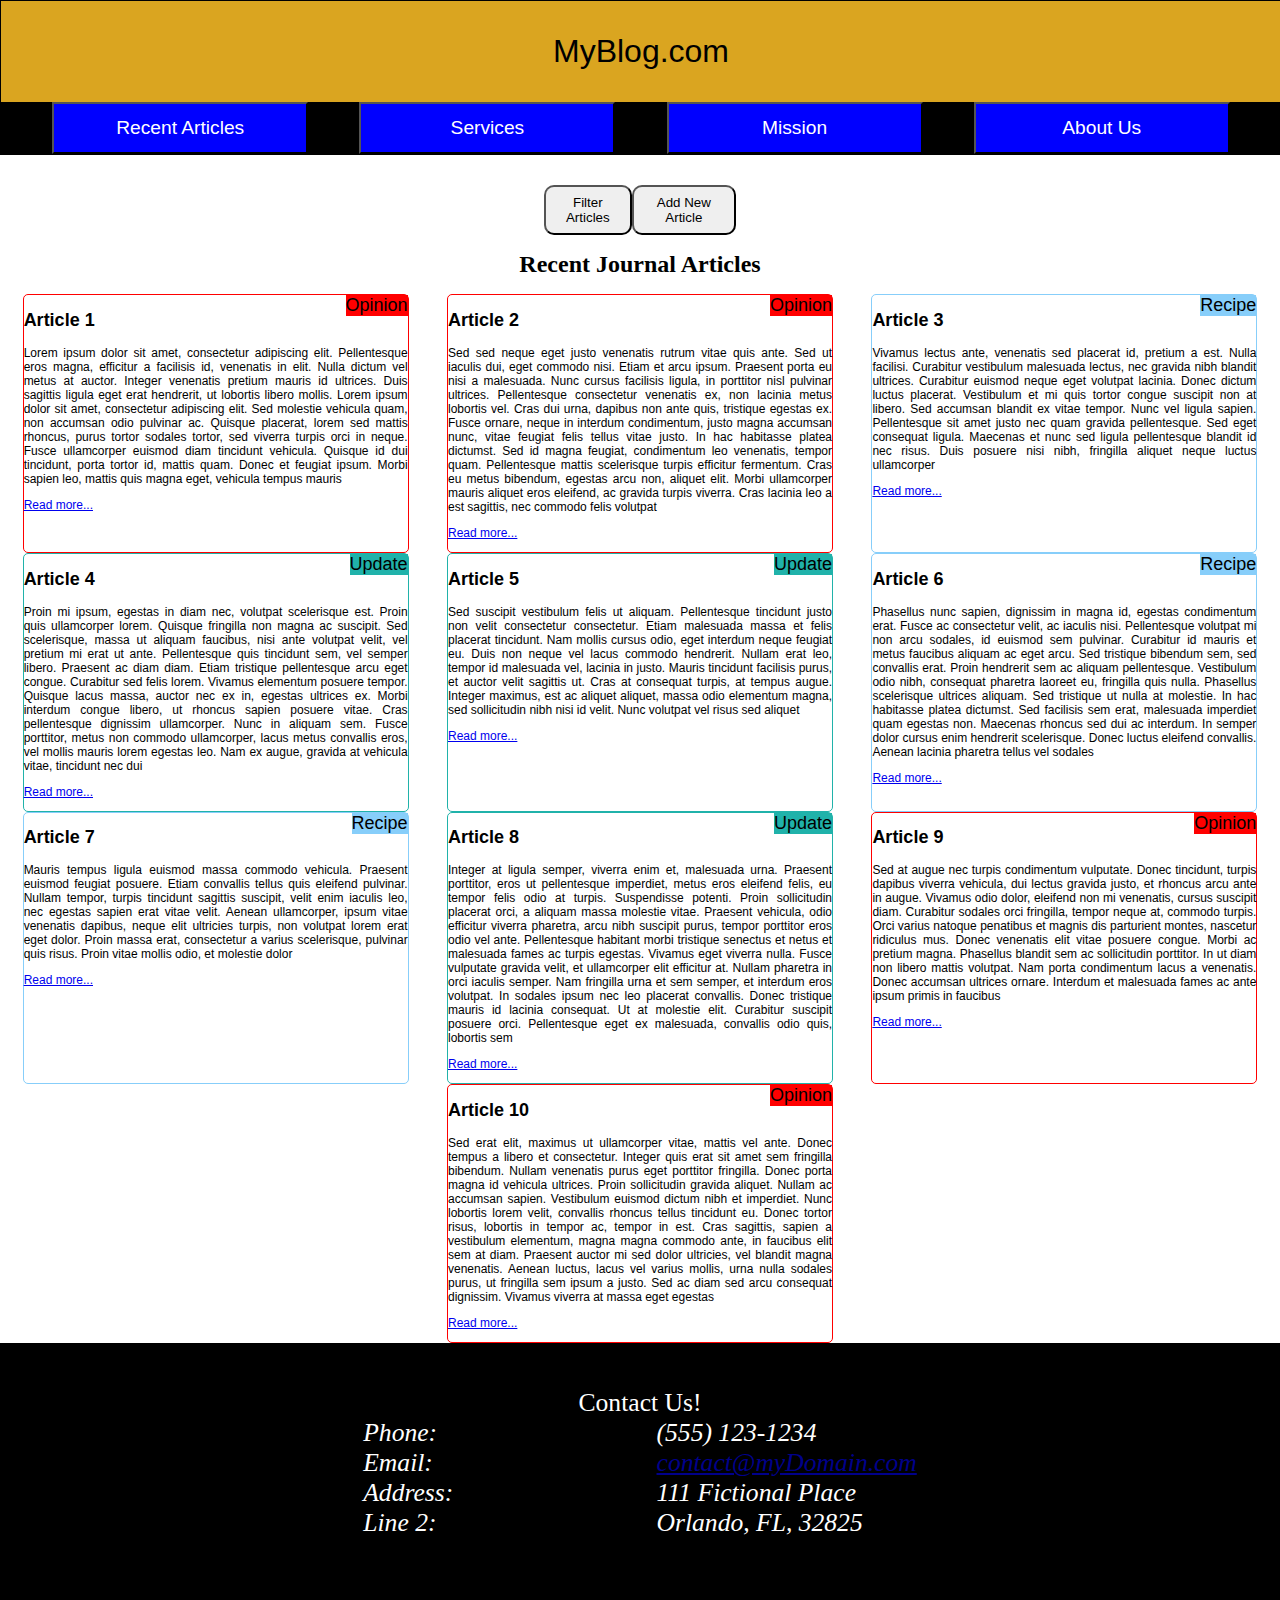
<file: DomManipulation/html-9a0cf471-79a7-448c-9921-0223f4d41e38.html>
<!DOCTYPE html>
<html lang="en">
    <head>
        <title>Recent Journal Articles</title>
        <link rel="stylesheet" href="10_css.css">
        <meta name="viewport" content="width=device-width, initial-scale=1.0" />
		<script src="script.js"></script>
    </head>

    <body>

        <header>
            <p>MyBlog.com</p>

            <nav>
                <button href="recent.html">Recent Articles</button>
                <button href="services.html">Services</button>
                <button href="mission.html">Mission</button>
                <button href="about.html">About Us</button>
            </nav>
        </header>

        <main>

            <div id="showArea">

                <div id="toggleButtons">
                    <button onclick="showFilter()" id="filterButton" type="button">Filter Articles</button>
                    <button onclick="showAddNew()" id="addButton" type="button">Add New Article</button>
                </div>


                <form id="newContent">
                    <h2 class="formRow">Add New Article</h2>

                    <div class="formRow">
                        <label for="inputHeader">Title: </label>
                        <input id="inputHeader" name="inputHeader" type="text">
                    </div>
                    
                    <div class="formRow">
                            <label>Type:</label>
                            <input name="articleType" id="opinionRadio" type="radio"> <label for="opinionRadio">Opinion</label>
                            <input name="articleType" id="recipeRadio" type="radio"> <label for="recipeRadio">Recipe</label>
                            <input name="articleType" id="lifeRadio" type="radio"> <label for="lifeRadio">Life Update</label>
                    </div>

                    <div class="formRow">
                        <label for="inputArticle">Text:</label>
                        <textarea id="inputArticle" name="inputArticle"></textarea>
                    </div>

                    <div class="formRow">
                        <button onclick="addNewArticle()" type="button">Add New Article</button>
                    </div>
                </form>

                <form id="filterContent">
                    <h2>Filter by Article Type</h2>
                    <label for="opinionCheckbox">Opinion</label>
                    <input onclick="filterArticles()" id="opinionCheckbox" type="checkbox" checked>
                    <label for="recipeCheckbox">Recipe</label>
                    <input onclick="filterArticles()" id="recipeCheckbox" type="checkbox" checked>
                    <label for="updateCheckbox">Update</label>
                    <input onclick="filterArticles()" id="updateCheckbox" type="checkbox" checked>
                </form>
            </div>

            <h1>Recent Journal Articles</h1>

            <div id="articleList">
                <article class="opinion" id="a1">
                    <span class="marker">Opinion</span>
                    <h2>Article 1</h2>
                    <p>Lorem ipsum dolor sit amet, consectetur adipiscing elit. Pellentesque eros magna, efficitur a facilisis id, venenatis in elit. Nulla dictum vel metus at auctor. Integer venenatis pretium mauris id ultrices. Duis sagittis ligula eget erat hendrerit, ut lobortis libero mollis. Lorem ipsum dolor sit amet, consectetur adipiscing elit. Sed molestie vehicula quam, non accumsan odio pulvinar ac. Quisque placerat, lorem sed mattis rhoncus, purus tortor sodales tortor, sed viverra turpis orci in neque. Fusce ullamcorper euismod diam tincidunt vehicula. Quisque id dui tincidunt, porta tortor id, mattis quam. Donec et feugiat ipsum. Morbi sapien leo, mattis quis magna eget, vehicula tempus mauris</p>
                    <p><a href="moreDetails.html">Read more...</a></p>
                </article>

                <article class="opinion" id="a2">
                    <span class="marker">Opinion</span>
                    <h2>Article 2</h2>
                    <p>Sed sed neque eget justo venenatis rutrum vitae quis ante. Sed ut iaculis dui, eget commodo nisi. Etiam et arcu ipsum. Praesent porta eu nisi a malesuada. Nunc cursus facilisis ligula, in porttitor nisl pulvinar ultrices. Pellentesque consectetur venenatis ex, non lacinia metus lobortis vel. Cras dui urna, dapibus non ante quis, tristique egestas ex. Fusce ornare, neque in interdum condimentum, justo magna accumsan nunc, vitae feugiat felis tellus vitae justo. In hac habitasse platea dictumst. Sed id magna feugiat, condimentum leo venenatis, tempor quam. Pellentesque mattis scelerisque turpis efficitur fermentum. Cras eu metus bibendum, egestas arcu non, aliquet elit. Morbi ullamcorper mauris aliquet eros eleifend, ac gravida turpis viverra. Cras lacinia leo a est sagittis, nec commodo felis volutpat</p>
                    <p><a href="moreDetails.html">Read more...</a></p>
                </article>

                <article class="recipe" id="a3">
                    <span class="marker">Recipe</span>
                    <h2>Article 3</h2>
                    <p>Vivamus lectus ante, venenatis sed placerat id, pretium a est. Nulla facilisi. Curabitur vestibulum malesuada lectus, nec gravida nibh blandit ultrices. Curabitur euismod neque eget volutpat lacinia. Donec dictum luctus placerat. Vestibulum et mi quis tortor congue suscipit non at libero. Sed accumsan blandit ex vitae tempor. Nunc vel ligula sapien. Pellentesque sit amet justo nec quam gravida pellentesque. Sed eget consequat ligula. Maecenas et nunc sed ligula pellentesque blandit id nec risus. Duis posuere nisi nibh, fringilla aliquet neque luctus ullamcorper</p>
                    <p><a href="moreDetails.html">Read more...</a></p>
                </article>

                <article class="update" id="a4">
                    <span class="marker">Update</span>
                    <h2>Article 4</h2>
                    <p>Proin mi ipsum, egestas in diam nec, volutpat scelerisque est. Proin quis ullamcorper lorem. Quisque fringilla non magna ac suscipit. Sed scelerisque, massa ut aliquam faucibus, nisi ante volutpat velit, vel pretium mi erat ut ante. Pellentesque quis tincidunt sem, vel semper libero. Praesent ac diam diam. Etiam tristique pellentesque arcu eget congue. Curabitur sed felis lorem. Vivamus elementum posuere tempor. Quisque lacus massa, auctor nec ex in, egestas ultrices ex. Morbi interdum congue libero, ut rhoncus sapien posuere vitae. Cras pellentesque dignissim ullamcorper. Nunc in aliquam sem. Fusce porttitor, metus non commodo ullamcorper, lacus metus convallis eros, vel mollis mauris lorem egestas leo. Nam ex augue, gravida at vehicula vitae, tincidunt nec dui</p>
                    <p><a href="moreDetails.html">Read more...</a></p>
                </article>

                <article class="update" id="a5">
                    <span class="marker">Update</span>
                    <h2>Article 5</h2>
                    <p>Sed suscipit vestibulum felis ut aliquam. Pellentesque tincidunt justo non velit consectetur consectetur. Etiam malesuada massa et felis placerat tincidunt. Nam mollis cursus odio, eget interdum neque feugiat eu. Duis non neque vel lacus commodo hendrerit. Nullam erat leo, tempor id malesuada vel, lacinia in justo. Mauris tincidunt facilisis purus, et auctor velit sagittis ut. Cras at consequat turpis, at tempus augue. Integer maximus, est ac aliquet aliquet, massa odio elementum magna, sed sollicitudin nibh nisi id velit. Nunc volutpat vel risus sed aliquet</p>
                    <p><a href="moreDetails.html">Read more...</a></p>
                </article>

                <article class="recipe" id="a6">
                    <span class="marker">Recipe</span>
                    <h2>Article 6</h2>
                    <p>Phasellus nunc sapien, dignissim in magna id, egestas condimentum erat. Fusce ac consectetur velit, ac iaculis nisi. Pellentesque volutpat mi non arcu sodales, id euismod sem pulvinar. Curabitur id mauris et metus faucibus aliquam ac eget arcu. Sed tristique bibendum sem, sed convallis erat. Proin hendrerit sem ac aliquam pellentesque. Vestibulum odio nibh, consequat pharetra laoreet eu, fringilla quis nulla. Phasellus scelerisque ultrices aliquam. Sed tristique ut nulla at molestie. In hac habitasse platea dictumst. Sed facilisis sem erat, malesuada imperdiet quam egestas non. Maecenas rhoncus sed dui ac interdum. In semper dolor cursus enim hendrerit scelerisque. Donec luctus eleifend convallis. Aenean lacinia pharetra tellus vel sodales</p>
                    <p><a href="moreDetails.html">Read more...</a></p>
                </article>

                <article class="recipe" id="a7">
                    <span class="marker">Recipe</span>
                    <h2>Article 7</h2>
                    <p>Mauris tempus ligula euismod massa commodo vehicula. Praesent euismod feugiat posuere. Etiam convallis tellus quis eleifend pulvinar. Nullam tempor, turpis tincidunt sagittis suscipit, velit enim iaculis leo, nec egestas sapien erat vitae velit. Aenean ullamcorper, ipsum vitae venenatis dapibus, neque elit ultricies turpis, non volutpat lorem erat eget dolor. Proin massa erat, consectetur a varius scelerisque, pulvinar quis risus. Proin vitae mollis odio, et molestie dolor</p>
                    <p><a href="moreDetails.html">Read more...</a></p>
                </article>

                <article class="update" id="a8">
                    <span class="marker">Update</span>
                    <h2>Article 8</h2>
                    <p>Integer at ligula semper, viverra enim et, malesuada urna. Praesent porttitor, eros ut pellentesque imperdiet, metus eros eleifend felis, eu tempor felis odio at turpis. Suspendisse potenti. Proin sollicitudin placerat orci, a aliquam massa molestie vitae. Praesent vehicula, odio efficitur viverra pharetra, arcu nibh suscipit purus, tempor porttitor eros odio vel ante. Pellentesque habitant morbi tristique senectus et netus et malesuada fames ac turpis egestas. Vivamus eget viverra nulla. Fusce vulputate gravida velit, et ullamcorper elit efficitur at. Nullam pharetra in orci iaculis semper. Nam fringilla urna et sem semper, et interdum eros volutpat. In sodales ipsum nec leo placerat convallis. Donec tristique mauris id lacinia consequat. Ut at molestie elit. Curabitur suscipit posuere orci. Pellentesque eget ex malesuada, convallis odio quis, lobortis sem</p>
                    <p><a href="moreDetails.html">Read more...</a></p>
                </article>

                <article class="opinion" id="a9">
                    <span class="marker">Opinion</span>
                    <h2>Article 9</h2>
                    <p>Sed at augue nec turpis condimentum vulputate. Donec tincidunt, turpis dapibus viverra vehicula, dui lectus gravida justo, et rhoncus arcu ante in augue. Vivamus odio dolor, eleifend non mi venenatis, cursus suscipit diam. Curabitur sodales orci fringilla, tempor neque at, commodo turpis. Orci varius natoque penatibus et magnis dis parturient montes, nascetur ridiculus mus. Donec venenatis elit vitae posuere congue. Morbi ac pretium magna. Phasellus blandit sem ac sollicitudin porttitor. In ut diam non libero mattis volutpat. Nam porta condimentum lacus a venenatis. Donec accumsan ultrices ornare. Interdum et malesuada fames ac ante ipsum primis in faucibus</p>
                    <p><a href="moreDetails.html">Read more...</a></p>
                </article>

                <article class="opinion" id="a10">
                    <span class="marker">Opinion</span>
                    <h2>Article 10</h2>
                    <p>Sed erat elit, maximus ut ullamcorper vitae, mattis vel ante. Donec tempus a libero et consectetur. Integer quis erat sit amet sem fringilla bibendum. Nullam venenatis purus eget porttitor fringilla. Donec porta magna id vehicula ultrices. Proin sollicitudin gravida aliquet. Nullam ac accumsan sapien. Vestibulum euismod dictum nibh et imperdiet. Nunc lobortis lorem velit, convallis rhoncus tellus tincidunt eu. Donec tortor risus, lobortis in tempor ac, tempor in est. Cras sagittis, sapien a vestibulum elementum, magna magna commodo ante, in faucibus elit sem at diam. Praesent auctor mi sed dolor ultricies, vel blandit magna venenatis. Aenean luctus, lacus vel varius mollis, urna nulla sodales purus, ut fringilla sem ipsum a justo. Sed ac diam sed arcu consequat dignissim. Vivamus viverra at massa eget egestas</p>
                    <p><a href="moreDetails.html">Read more...</a></p>
                </article>
            </div>

            <footer>
                <p>Contact Us!</p>
                <address>
                    <div>
                        <span>Phone:</span> <span>(555) 123-1234</span>
                        <span>Email:</span> </span><a href="">contact@myDomain.com</a></span>
                        <span>Address:</span> <span>111 Fictional Place</span>
                        <span>Line 2:</span> <span>Orlando, FL, 32825</span>
                    </div>
                </address>
            </footer>
        </main>
    </body>
</html>
</file>
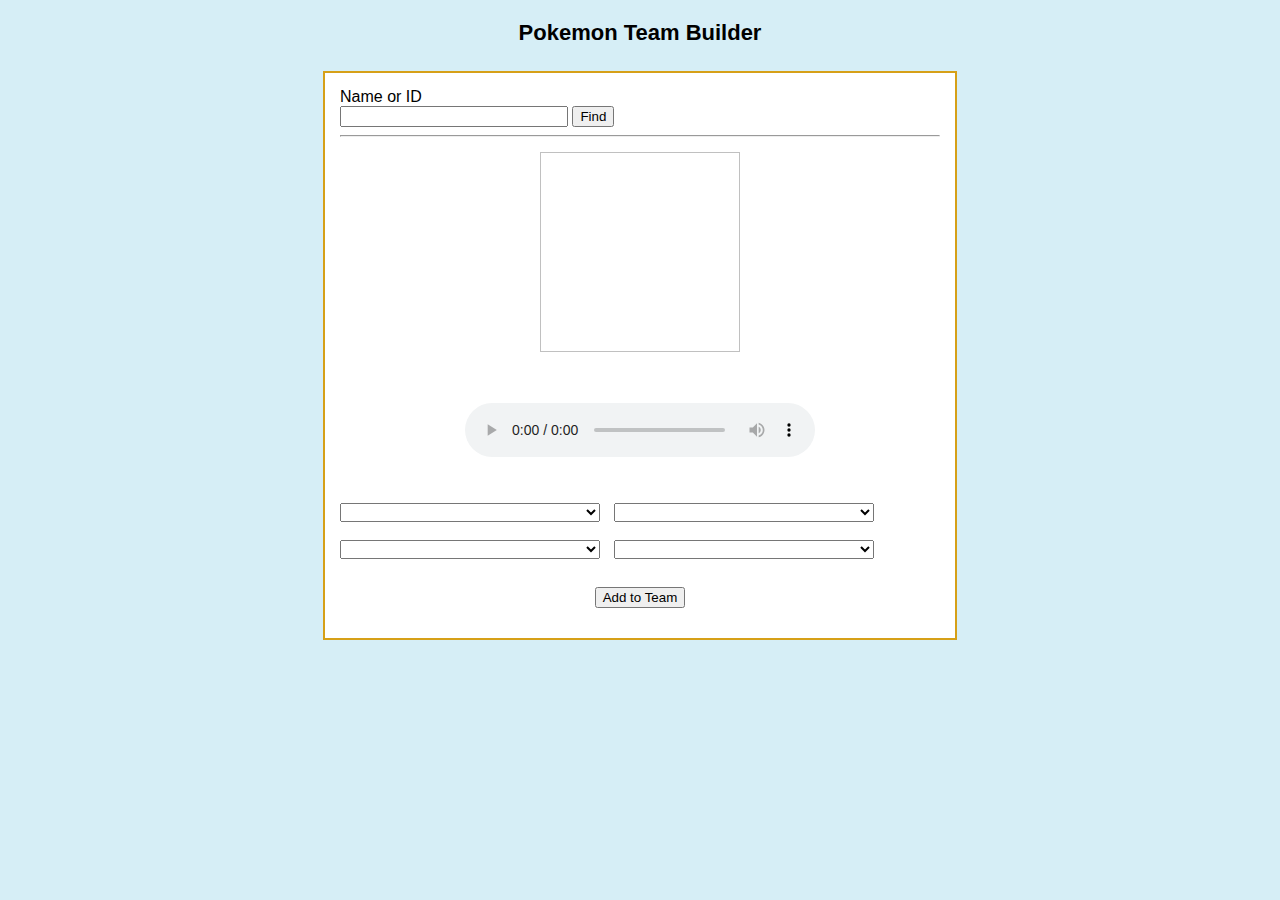
<file: Fetch/pokemon.html>
<!DOCTYPE html>
<html lang="en">
<head>
  <meta charset="UTF-8" />
  <meta name="viewport" content="width=device-width, initial-scale=1.0" />
  <title>Pokemon Team Builder</title>
  <link rel="stylesheet" href="ashcatchem.css" />
  <script src="script.js" defer></script>
</head>
<body>

  <h1>Pokemon Team Builder</h1>

  <div id="box">

    <label for="searchInput">Name or ID</label><br>
    <input id="searchInput" type="text" />
    <button id="findBtn" type="button">Find</button>

    <hr>

    <img id="pokeImg" alt="" />

    <br><br>

    <audio id="pokeAudio" controls></audio>

    <br><br>

    <div class="moves">
      <select id="m1"></select>
      <select id="m2"></select>
      <br><br>
      <select id="m3"></select>
      <select id="m4"></select>
    </div>

    <br>

    <button id="addBtn" type="button">Add to Team</button>

    <div id="teamArea"></div>

  </div>

</body>
</html>
</file>
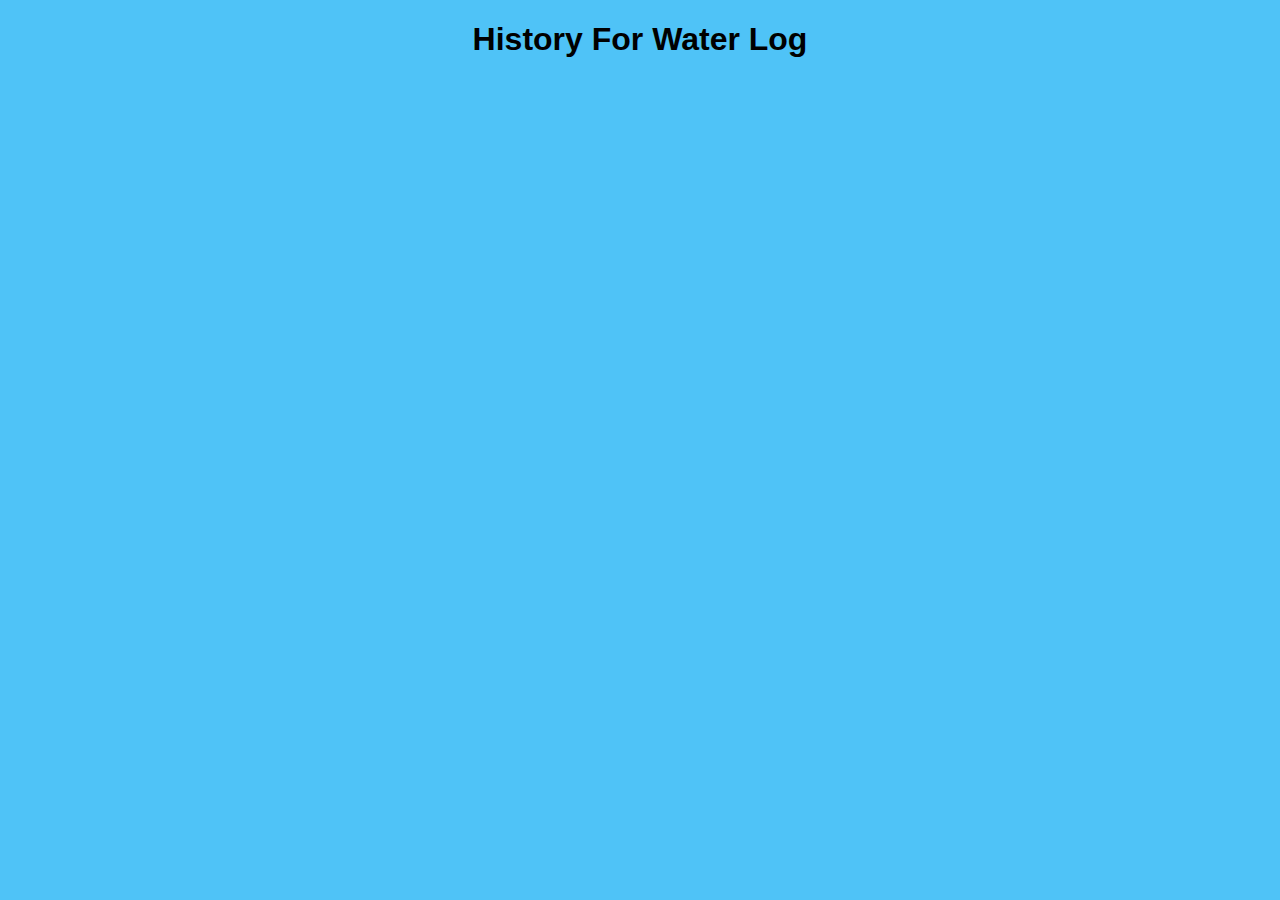
<file: Project1/History.html>
<!DOCTYPE html>
<html lang="en">
<head>
    <meta charset="UTF-8">
    <meta name="viewport" content="width=device-width, initial-scale=1.0">
    <title>History Page</title>
    <link rel="stylesheet" href="StylesForHistory.css">
</head>
<body>
    <h1> History For Water Log</h1>

</body>
</html>
</file>
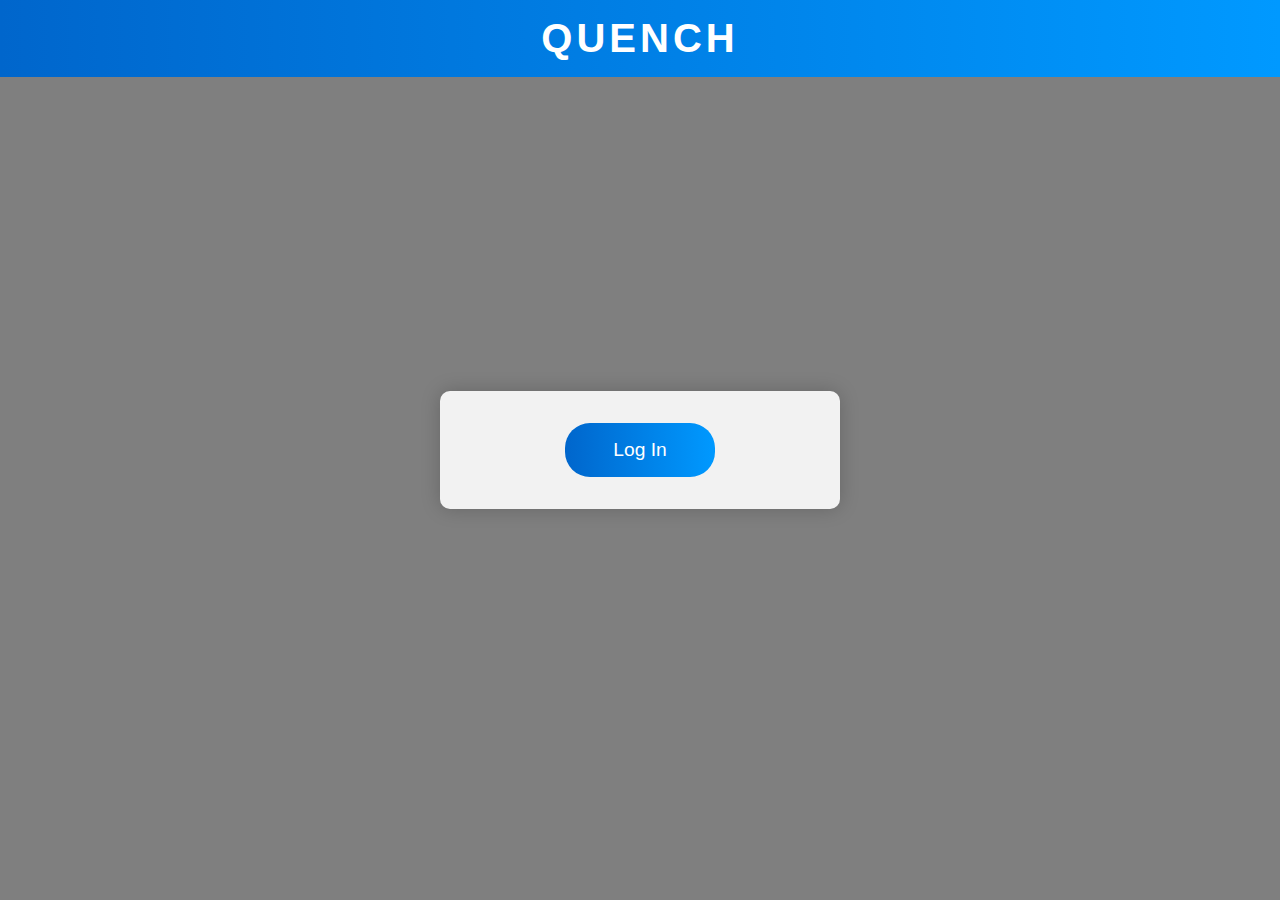
<file: Project1/HomeScreen.html>
<!DOCTYPE html>
<html lang="en">
<head>
    <meta charset="UTF-8">
    <meta name="viewport" content="width=device-width, initial-scale=1.0">
    <title>QUENCH - Hydration Tracker</title>
    <style>
        * {
            margin: 0;
            padding: 0;
            box-sizing: border-box;
        }

        body {
            height: 100vh;
            background: linear-gradient(rgba(0, 0, 0, 0.5), rgba(0, 0, 0, 0.5)),
                        url('https://images.unsplash.com/photo-1586500036706-41963de24d8b?q=80&w=2000') center/cover;
            font-family: 'Arial', sans-serif;
            display: flex;
            flex-direction: column;
            align-items: center;
            justify-content: center;
        }

        .header {
            position: fixed;
            top: 0;
            width: 100%;
            padding: 1rem;
            background: linear-gradient(to right, #0066cc, #0099ff);
            text-align: center;
        }

        .header h1 {
            color: white;
            font-size: 2.5rem;
            letter-spacing: 4px;
        }

        .login-container {
            background: rgba(255, 255, 255, 0.9);
            padding: 2rem;
            border-radius: 10px;
            box-shadow: 0 0 20px rgba(0, 0, 0, 0.2);
            text-align: center;
            max-width: 400px;
            width: 90%;
        }

        .login-btn {
            background: linear-gradient(to right, #0066cc, #0099ff);
            color: white;
            border: none;
            padding: 1rem 3rem;
            border-radius: 25px;
            font-size: 1.2rem;
            cursor: pointer;
            transition: transform 0.3s ease;
        }

        .login-btn:hover {
            transform: scale(1.05);
        }
    </style>
</head>
<body>
    <header class="header">
        <h1>QUENCH</h1>
    </header>
    <div class="login-container">
        <button class="login-btn">Log In</button>
    </div>
</body>
</html>
</file>
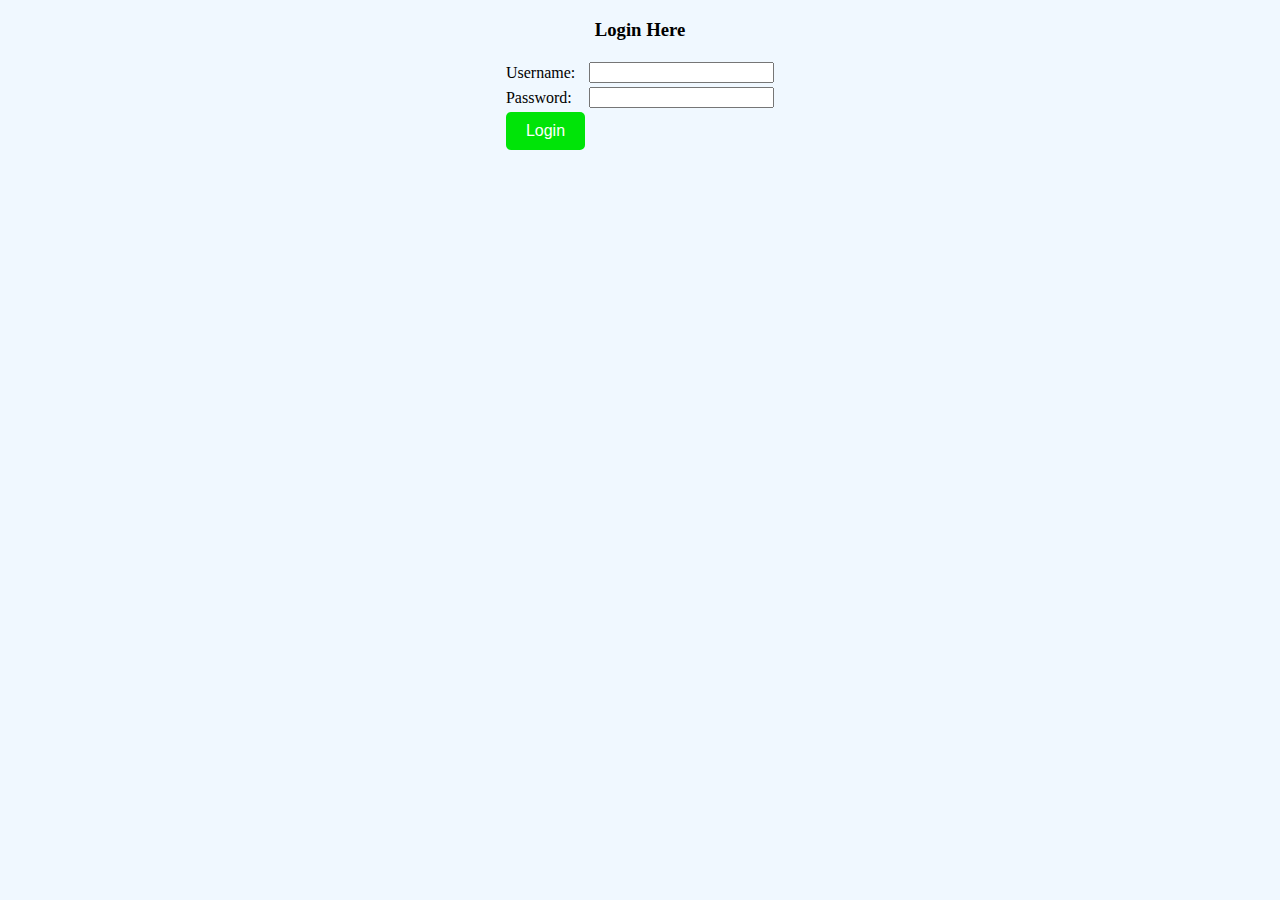
<file: Project1/login.html>
<!DOCTYPE html>
<html>
    <head>
        <title>Login Form</title>

        <link rel="stylesheet" href="login.css">
        
    </head>


    <body>
    
        <center>
            <h3>Login Here</h3>
            <form action="login.php"  method="post" >

                    <table>
                        <tr>
                            <td>Username:</td>
                            <td>
                                <input type = "text" name = "user"> 
                            </td>
                        </tr>

                        <tr>

                            <td>Password:</td>
                            <td>
                                <input type="password" name="user_pass">
                            </td>

                        </tr>


                        <tr>
                            <td>
                                <button type=" submit" name="submit"
                                value="Login">
                                    Login
                                </button>

                            </td>
                        </tr>
                    </table>




            </form>
        </center>



    </body>









</html>
</file>
<file: Basic CSS/5_css1.css>
/* Elijah Ramos
   CIS 4004
   2/3/2026
*/

 /* Heading */
h1{
  font-size: 40px;
  text-align: center;
  margin: 20px 0 10px 0;
}
h2{
  font-size: 30px;
  margin: 10px 0;
}
h3{
  font-size: 23px;
  margin: 15px 0 10px 0;

}
/* Light Blue Background */
body {
  background-color: lightblue;
}
/* Paragraphs */
#paragraph2 {
  background-color: white;
  border: 4px solid green;
  width: 50%;
  padding: 20px 45px;
  line-height: 1.56;
  
}

.blue{ 
  background-color: darkblue;
  color: white;
  padding: 16px 22px;
  border: 2px solid black;
  margin: 16px 0;
}

/* Links */
ol a{
  color: darkblue; 
}
ol {
  list-style-type: decimal-leading-zero;
  
}
a[href*="w3schools"] {
  color: darkred;
}
/* Table */
table {
  
  border-collapse: collapse;
  margin-top: 12px;
}
th, td {
  border: 2px solid black;
  padding: 10px;
}
/* header background */
th{
  background: silver;
  color: black;
  text-align: center;
}
/* cell background */
td{
  background: white;
  color: black;
}
</file>
<file: CSSPos/style.css>
/* Elijah Ramos */
/* CSS Positioning and Layout */
body{
    margin: 0;
    font-family: Arial, Helvetica, sans-serif;
    background-color: white;
}
*{
    box-sizing: border-box;
}

/* menu on left */
#jumpMenu{
    position: fixed;
    top: 0;
    left: 0;
    width: 15%;
    height: 100vh;
    padding: 20px;
    overflow-y: auto;
    background-color: rgb(201, 156, 44);
}

#jumpMenu h2{
    color: black;
}

#jumpMenu a{
    color: blue;
    font-weight: bold;
    text-decoration: underline;
}

/* header at the top */
header{
    position: fixed;
    top: 0;
    left: 15%;
    width: 85%;
    text-align: center;
    padding: 15px 0;

    background-color: red;
    color: white;
    border-bottom: 4px solid black;
}

header p{
    font-size: 30px;
    font-weight: bold;
    margin: 0 0 10px 0;
}

header nav{
    display: flex;
    justify-content: center;
    gap: 30px;
}

header nav button{
    background-color: blue;
    color: white;
    border: 2px solid black;
    padding: 10px 20px;
    font-size: 16px;
}

/* main content */
main{
    margin-left: 15%;
    padding-top: 140px;
    padding-left: 30px;
    padding-right: 30px;
}

main h1{
    text-align: center;
    font-size: 48px;
}

/* articles */
#container{
    display: flex;
    flex-wrap: wrap;
    justify-content: center;
    gap: 30px;
}

article{
    width: 300px;
    background-color: white;
    padding: 15px;
    border: 2px solid lightgray;
}

article h2{
    color: darkred;
}

article a{
    color: blue;
    font-weight: bold;
}

/* thanks msg */
#thanks{
    position: fixed;
    bottom: 20px;
    right: 20px;
    margin: 0;
    padding: 20px 30px;
    background-color: lightskyblue;
    border: 3px solid steelblue;
    font-size: 32px;
    font-weight: bold;
}
</file>
<file: CSSTrans/7_transition.css>
/* Elijah Ramos */
/* CSS Transitions and Selectors */

*{
    box-sizing: border-box;
}

body{
    margin: 0;
    background-color: white;
    font-family: Arial, Helvetica, sans-serif;
}

/* header at the top */
header{
    position: fixed;
    top: 0;
    left: 15%;
    width: 85%;
    text-align: center;
    padding: 18px 0;
    background-color: red;
    color: white;
    border-bottom: 4px solid black;
    z-index: 10;
}

header p{
    margin: 0;
    font-size: 32px;
    font-weight: 700;
}

/* main content */
main{
    margin-left: 15%;
    padding-top: 120px;
    padding-left: 30px;
    padding-right: 30px;
}

main h1{
    text-align: center;
    font-size: 46px;
    margin-top: 0;
}

/* menu on left */
#menuItems{
    position: fixed;
    top: 0;
    left: 0;
    width: 15%;
    height: 100vh;
    padding: 18px;
    overflow-y: auto;
    background-color: goldenrod;
}

#menuItems button{
    width: 100%;
    display: block;
    cursor: pointer;
    margin-bottom: 12px;

    background-color: blue;
    color: white;
    border: 2px solid black;
    padding: 10px 16px;
    font-size: 16px;
    font-weight: 600;
}

/* nav button hover */
#menuItems button:hover{
    background-color: lightblue;
    color: black;
}

/* recent articles list */
#jumpMenu{
    display: none;
    list-style: none;
    padding: 8px 0;
    margin: 0 0 12px 0;
    background-color: goldenrod;
}

/* show list on hover */
#recentArticles:hover + #jumpMenu,
#jumpMenu:hover{
    display: block;
}

#jumpMenu a{
    display: block;
    text-align: center;
    padding: 3px 0;
    color: blue;
    font-weight: 700;
    text-decoration: underline;
}

/* list link hover */
#jumpMenu a:hover{
    background-color: blue;
    color: yellow;
}

/* articles */
#container{
    display: flex;
    flex-wrap: wrap;
    justify-content: center;
    gap: 28px;
}

article{
    width: 300px;
    background-color: white;
    padding: 16px;
    border: 2px solid lightgray;

    transform: scale(1);
    transform-origin: center top;
    transition: transform 2s ease;
}

/* article text start light */
article h2,
article p:first-of-type{
    color: lightgray;
    transition: color 2s ease;
}

/* article hover */
article:hover{
    transform: scale(1.08);
    position: relative;
    z-index: 2;
}

article:hover h2,
article:hover p:first-of-type{
    color: black;
}

/* drop cap */
article p:first-of-type::first-letter{
    font-family: "Times New Roman", Times, serif;
    font-size: 36px;
    line-height: 1;
}

/* read more link */
article a{
    color: blue;
    font-weight: 700;
}

/* google link arrow */
a[href*="google"]::after{
    content: "";
    display: inline-block;
    width: 18px;
    height: 18px;
    margin-left: 6px;
    vertical-align: text-bottom;
    background: url("arrowarrow.png") no-repeat center / contain;
}

/* thanks msg */
#thanks{
    position: fixed;
    bottom: 18px;
    right: 18px;
    margin: 0;
    padding: 18px 24px;
    background-color: lightskyblue;
    border: 3px solid steelblue;
    font-size: 30px;
    font-weight: 700;
}

#thanks a{
    color: blue;
    text-decoration: underline;
}
</file>
<file: DomManipulation/10_css.css>
#showArea
{
    display: flex;
    flex-direction: column;
    width: 75%;
    margin: auto;
    margin-top: 30px;
}

#toggleButtons
{
    margin: auto;
    display: flex;
    width: 20%;
    justify-content: space-evenly;
}

#toggleButtons > *
{
    height: 50px;
    border-radius: 10px;
}

form#newContent{
    display: none;
    flex-direction: column;
    margin: auto;
    width: 75%;
    align-items: center;
}

form#filterContent{
    display: block;
    margin: auto;
}

.formRow
{
    width: 400px;
    font-size: 1.3em;
}

article.opinion{
    border: 1px solid red;
}

article.recipe{
    border: 1px solid lightskyblue;
}

article.update{
    border: 1px solid lightseagreen;
}

.marker
{
    float:right;
    font-size: 1.5em;
}

.date
{
    float:left;
    font-size: 1.5em;
}


.opinion .marker
{
    background-color: red;
}

.recipe .marker
{
    background-color: lightskyblue;
}

.update .marker
{
    background-color: lightseagreen;
}




body{
    padding: 0;
    margin: 0;
    width: 100%;
}

main{
    width: 100%;
}

main h1
{
    text-align: center;
    font-size: clamp(12px, 4vw, 24px);
}


header{
    background-color: goldenrod;
    text-align: center;
    position: sticky;
    top: 0px;
    font-size: 2.5vw;
    width: 100%;
    margin: 0;
    border: 1px solid black;
    font-family: 'Trebuchet MS', 'Lucida Sans Unicode', 'Lucida Grande', 'Lucida Sans', Arial, sans-serif;
}

main > div#articleList
{
    display:flex;
    flex-wrap: wrap;
    align-items: stretch;
    justify-content: center;
    font-family:'Lucida Sans', 'Lucida Sans Regular', 'Lucida Grande', 'Lucida Sans Unicode', Geneva, Verdana, sans-serif
}

article{
    width: 30%;
    margin-left:1.5%;
    margin-right: 1.5%;
    text-align: justify;
    font-size: clamp(8px, 1.5vw, 12px);
    border-radius: 5px;
}



footer
{
    padding-top: 5vh;
    font-size: 2vw;
    padding-bottom: 10vh;
    color: white;
    background-color: black;
}

a:visited
{
    color: darkblue;
}

footer p{
    text-align: center;
    margin: auto;
    width: 50%;
    
}

address > div
{
    display: grid;
    grid-template-columns: auto auto;
    justify-content: space-evenly;
    width: 75%;
    margin: auto;
}

nav{
    display: flex;
    flex-wrap: nowrap;
    width: 100%;
    margin: 0;
    padding: 0;
    justify-content: space-evenly;
    background-color: black;
}

nav button
{
    color:white;
    background-color: blue;
    text-decoration: none;
    font-size: 1.5vw;
    display: inline;
    width: 20%;
    padding: 1vw 0vw;
    text-wrap-mode: nowrap;
}

nav button:hover{
    background-color:darkgoldenrod;
}

nav button:active{
    background-color: gold;
}





@media screen and (max-width: 600px) {
    article{
        width: 75%;
        margin: auto;
    }
}

@media screen and (max-width: 1000px){

    main{
        width: 100%;
    }

    header{
        width: 100%;
    }
}
</file>
<file: Fetch/ashcatchem.css>
body{
  font-family: Arial, sans-serif;
  background: #d6eef6;
}

h1{
  text-align: center;
  font-size: 22px;
  margin-top: 20px;
}

#box{
  background: white;
  width: 600px;
  margin: 25px auto;
  padding: 15px;
  border: 2px solid #d6a018;
}

#searchInput{
  width: 220px;
}

#pokeImg{
  display: block;
  margin: 15px auto;
  width: 200px;
  height: 200px;
  image-rendering: pixelated;
}

audio{
  display: block;
  margin: 0 auto;
  width: 350px;
}

.moves{
  margin-top: 10px;
}

.moves select{
  width: 260px;
  margin-right: 10px;
}

#addBtn{
  display: block;
  margin: 10px auto;
}

#teamArea{
  margin-top: 15px;
}

.teamTable{
  width: 100%;
  border-collapse: collapse;
  margin-top: 10px;
}

.teamTable td{
  border: 1px solid black;
  padding: 8px;
  vertical-align: top;
}

.teamImg{
  width: 80px;
  height: 80px;
  image-rendering: pixelated;
}

ul{
  margin: 0;
  padding-left: 18px;
}
</file>
<file: Project1/StylesForHistory.css>
body{
    font-family: 'Gill Sans', 'Gill Sans MT', Calibri, 'Trebuchet MS', sans-serif;
    text-align: center;
    margin: 20px;
    background-color: #4FC3F7;

}
h1{
    Color: Black;
}
</file>
<file: Project1/login.css>
button {
    padding: 10px 20px;
    font-size: 16px;
    background-color: #00e408;
    color: white;
    border: none;
    border-radius: 5px;
    cursor: pointer;
}

button:hover {
    background-color: #45a049;
}
body {
    background-color: #f0f8ff;
}
</file>
